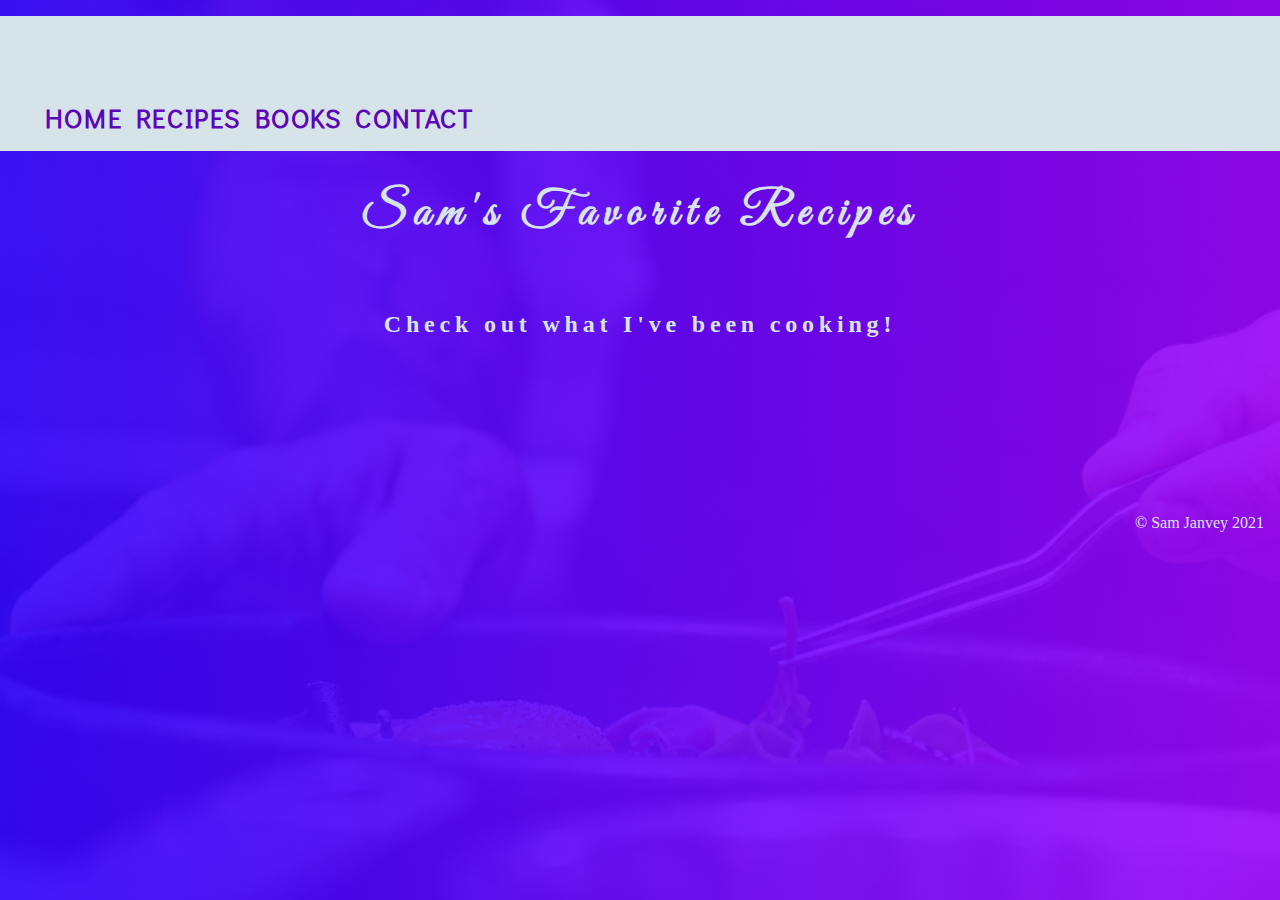
<file: assignment1/index.html>
<!DOCTYPE html>
<!--[if lt IE 7]>      <html class="no-js lt-ie9 lt-ie8 lt-ie7"> <![endif]-->
<!--[if IE 7]>         <html class="no-js lt-ie9 lt-ie8"> <![endif]-->
<!--[if IE 8]>         <html class="no-js lt-ie9"> <![endif]-->
<!--[if gt IE 8]>      <html class="no-js"> <!--<![endif]-->
<html>

<head>
    <meta charset="utf-8">
    <meta http-equiv="X-UA-Compatible" content="IE=edge">
    <title>DGMD E27 | Assignment 1</title>
    <meta name="description" content="">
    <meta name="viewport" content="width=device-width, initial-scale=1">
    <link rel="stylesheet" href="resources/sass/filemanagement/style.css">
    <link rel="preconnect" href="https://fonts.gstatic.com">
    <link href="https://fonts.googleapis.com/css2?family=Didact+Gothic&family=Great+Vibes&display=swap"
        rel="stylesheet">
    <link rel="preconnect" href="https://fonts.gstatic.com">
    <link
        href="https://fonts.googleapis.com/css2?family=Monoton&family=Parisienne&family=Playfair+Display+SC&family=Poiret+One&family=Special+Elite&display=swap"
        rel="stylesheet">
    <link rel="stylesheet" href="https://use.fontawesome.com/releases/v5.15.2/css/all.css"
        integrity="sha384-vSIIfh2YWi9wW0r9iZe7RJPrKwp6bG+s9QZMoITbCckVJqGCCRhc+ccxNcdpHuYu" crossorigin="anonymous">
</head>

<body>
    <!--[if lt IE 7]>
            <p class="browsehappy">You are using an <strong>outdated</strong> browser. Please <a href="#">upgrade your browser</a> to improve your experience.</p>
        <![endif]-->
    <div class="container">
        <div class="jumbotron">
            <nav>
                <div id="logo">
                    <p id="food">food</p>
                    <p id="haven">haven</p>
                </div>
                <ul>
                    <li><a href="index.html">Home</a></li>
                    <li><a href="recipes.html">Recipes</a></li>
                    <li><a href="books.html">Books</a></li>
                    <li><a href="contact.html">Contact</a></li>
                </ul>
            </nav>
            <h1>Sam's Favorite Recipes</h1>

            <div class="flex-container" id="check-out">
                <h2>Check out what I've been cooking!</h2>
                <a href="recipes.html"><i class="fas fa-utensils"></i></a>
            </div>

            <footer>
                <div class="icons">
                    <a href="https://www.linkedin.com/in/sam-janvey-982b3336/" target="_blank"><i
                            class="fab fa-linkedin"></i></a>
                    <a href="https://twitter.com/samjanvey" target="_blank"><i class="fab fa-twitter-square"></i></a>
                    <a href="https://github.com/sneadthaman" target="_blank"><i class="fab fa-github"></i></a>
                </div>
                <p>&#169; Sam Janvey 2021</p>
            </footer>
        </div>

    </div>

</body>

</html>
</file>
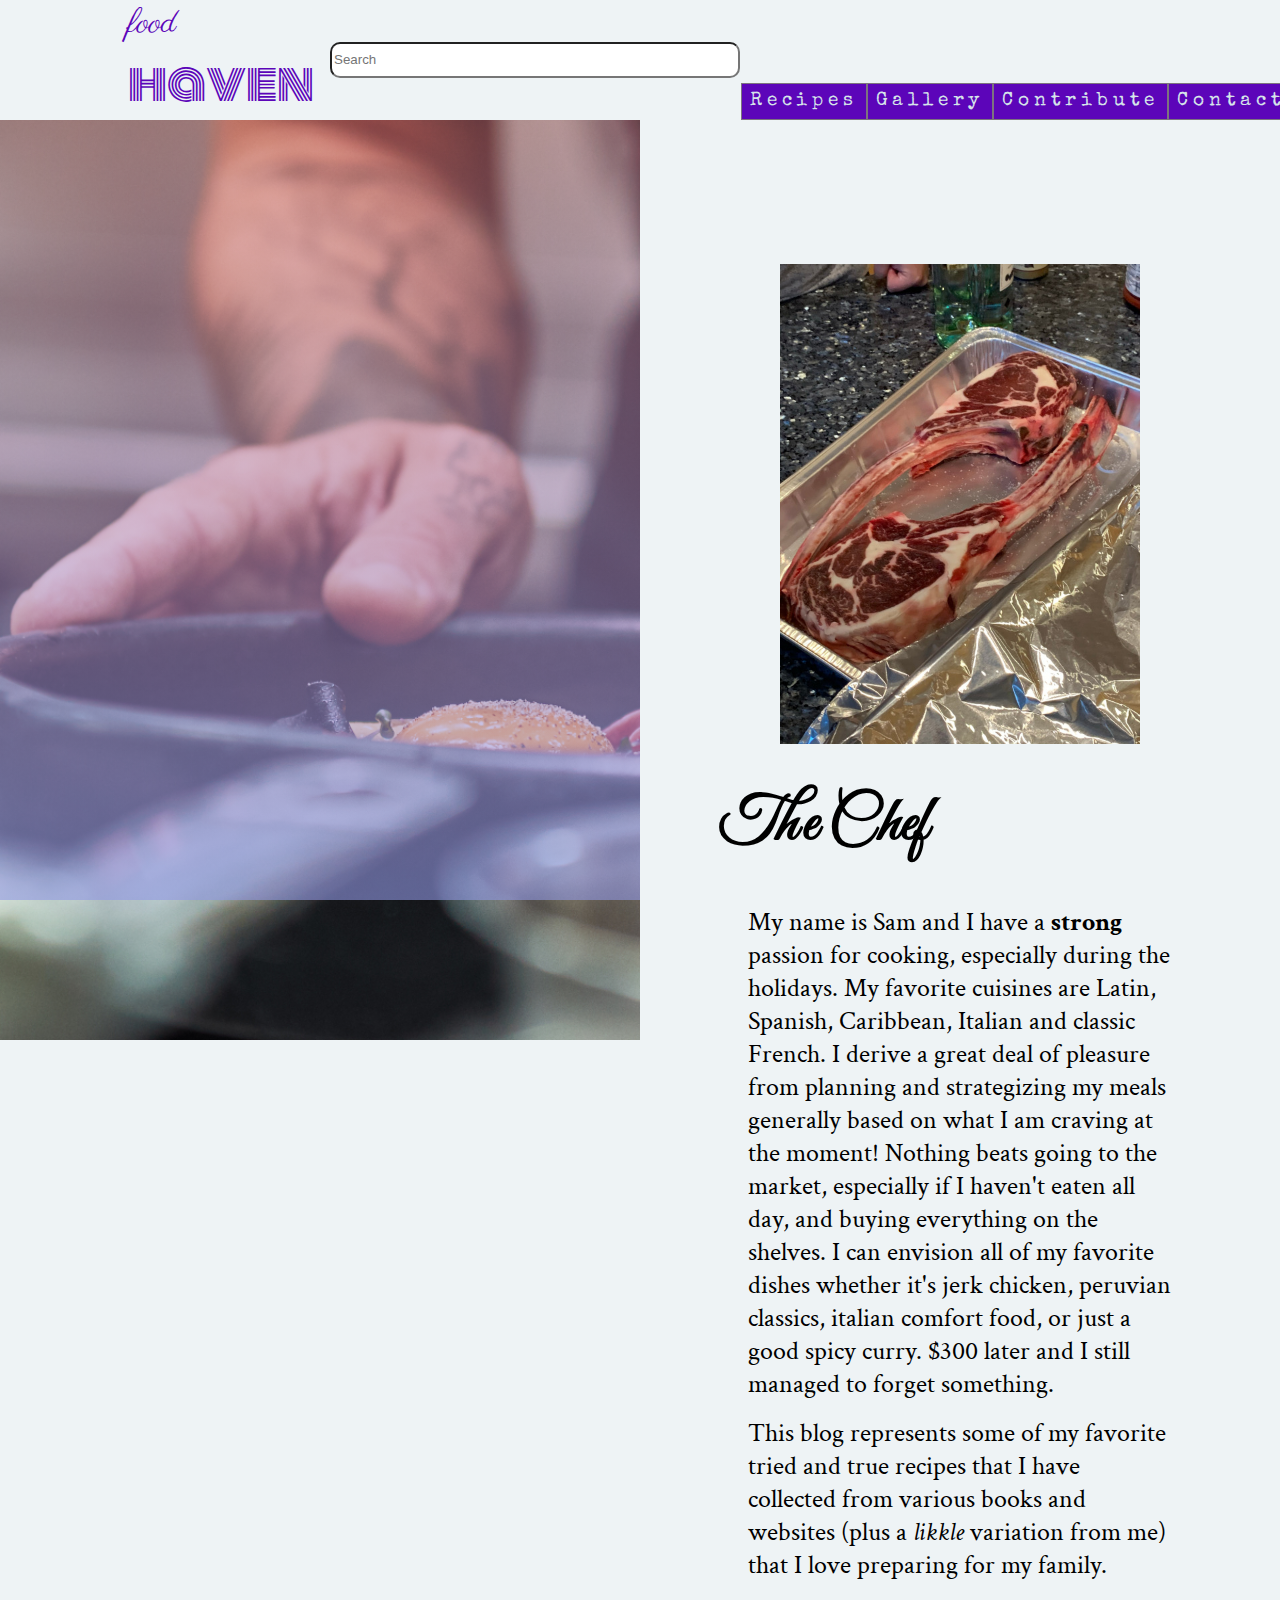
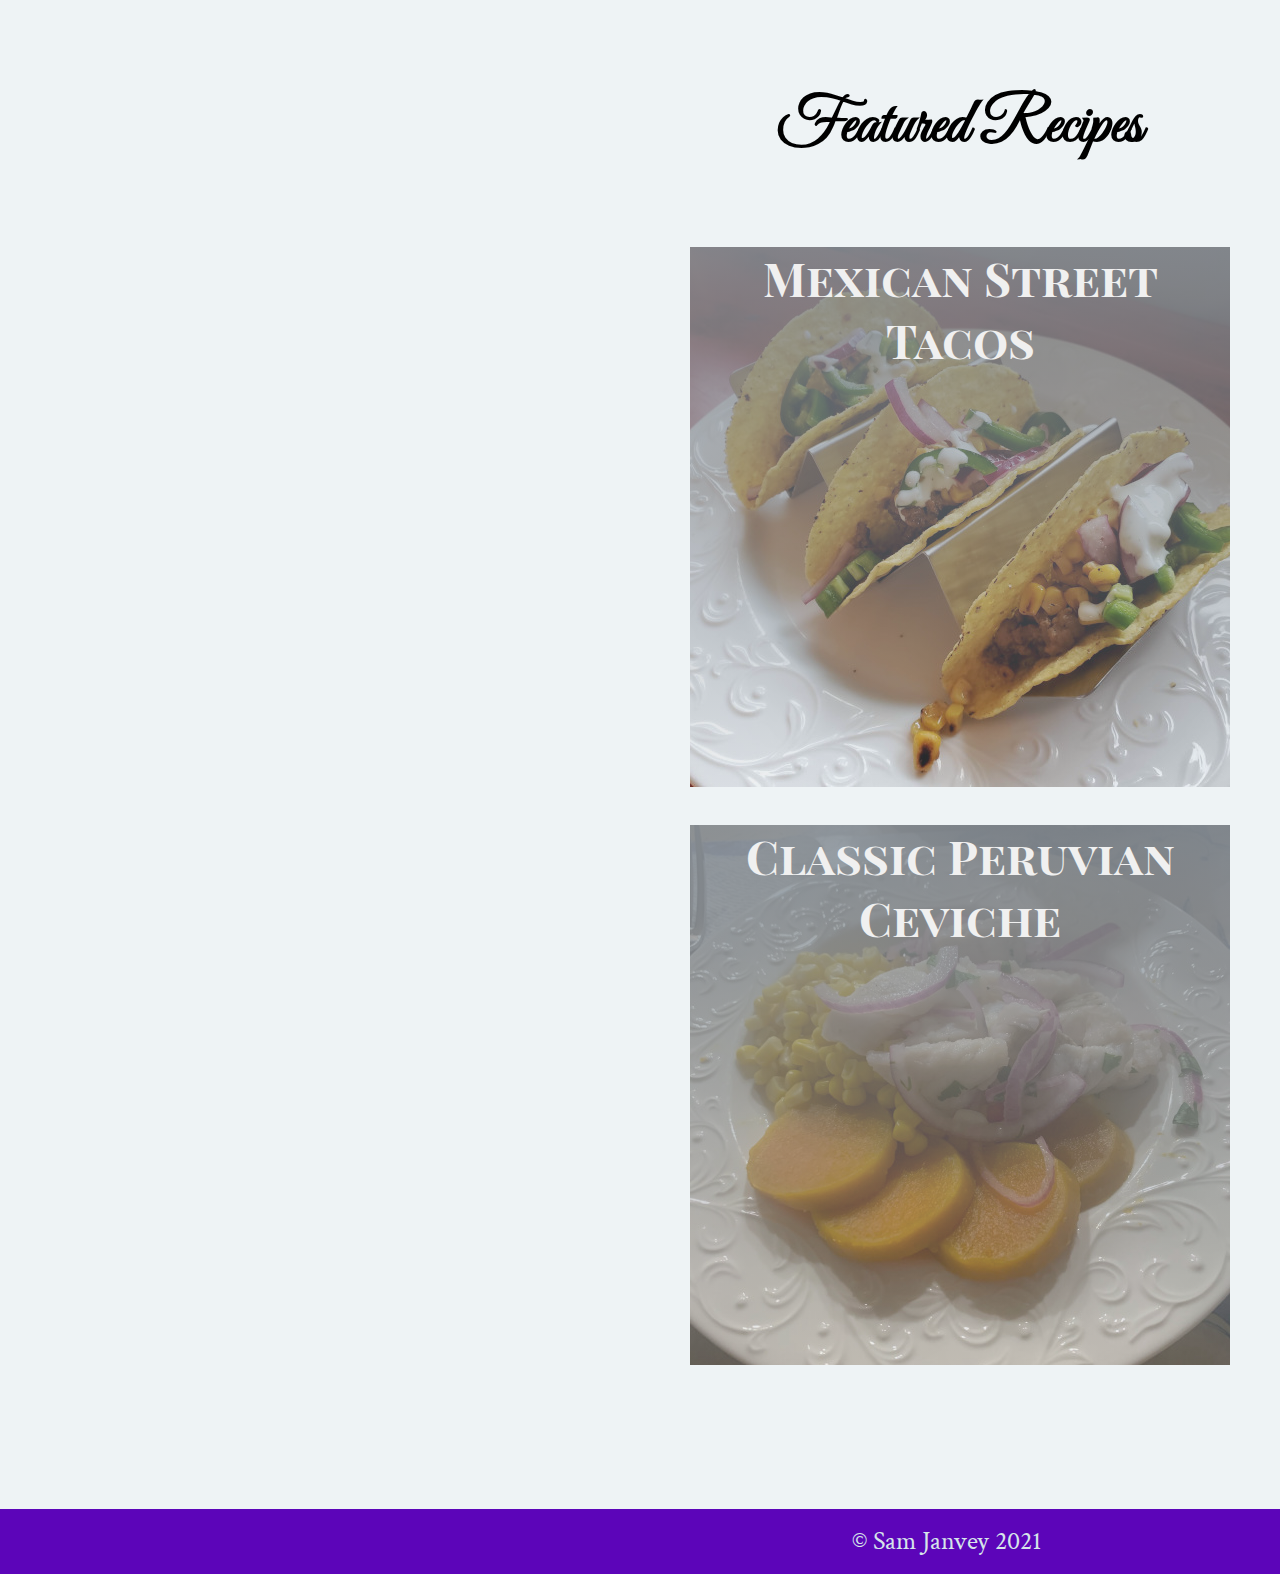
<file: assignment2/index.html>
<!DOCTYPE html>
<!--[if lt IE 7]>      <html class="no-js lt-ie9 lt-ie8 lt-ie7"> <![endif]-->
<!--[if IE 7]>         <html class="no-js lt-ie9 lt-ie8"> <![endif]-->
<!--[if IE 8]>         <html class="no-js lt-ie9"> <![endif]-->
<!--[if gt IE 8]>      <html class="no-js"> <!--<![endif]-->
<html>

<head>
    <meta charset="utf-8">
    <meta http-equiv="X-UA-Compatible" content="IE=edge">
    <title>Food Haven Recipes and Blog</title>
    <meta name="description" content="">
    <meta name="viewport" content="width=device-width, initial-scale=1">
    <link rel="stylesheet" href="resources/sass/filemanagement/style.css">
    <link rel="preconnect" href="https://fonts.gstatic.com">
    <link href="https://fonts.googleapis.com/css2?family=Didact+Gothic&family=Great+Vibes&display=swap"
        rel="stylesheet">
    <link rel="preconnect" href="https://fonts.gstatic.com">
    <link
        href="https://fonts.googleapis.com/css2?family=Monoton&family=Parisienne&family=Playfair+Display+SC&family=Poiret+One&family=Special+Elite&display=swap"
        rel="stylesheet">
    <link rel="preconnect" href="https://fonts.gstatic.com">
    <link href="https://fonts.googleapis.com/css2?family=Crimson+Text:ital@0;1&display=swap" rel="stylesheet">
    <link rel="stylesheet" href="https://use.fontawesome.com/releases/v5.15.2/css/all.css"
        integrity="sha384-vSIIfh2YWi9wW0r9iZe7RJPrKwp6bG+s9QZMoITbCckVJqGCCRhc+ccxNcdpHuYu" crossorigin="anonymous">
</head>

<body>
    <!--[if lt IE 7]>
            <p class="browsehappy">You are using an <strong>outdated</strong> browser. Please <a href="#">upgrade your browser</a> to improve your experience.</p>
        <![endif]-->
    <div class="container">
        <header>
            <!-- Food Haven logo and navigation -->
            <nav>
                <div id="logo">
                    <p id="food">food</p>
                    <p id="haven">haven</p>
                </div>

                <div id="searchbar">
                    <input type="search" placeholder="Search" />
                </div>

                <ul>
                    <li><a href="#">Recipes</a></li>
                    <li><a href="#">Gallery</a></li>
                    <li><a href="#">Contribute</a></li>
                    <li><a href="#">Contact</a></li>
                </ul>
            </nav>
        </header>

        <section class="jumbotron">
            <!-- Large image with color gradient -->
        </section>

        <main>
            <!-- Main content of site -->
            <section id="about-chef">
                <!-- About the chef -->
                <img src="resources/images/food/540x720/tomahawk1_540x720.JPEG" alt="The Chef" />
                <h1>The Chef</h1>
                <p>My name is Sam and I have a <strong>strong</strong> passion for cooking, especially during the
                    holidays. My favorite cuisines are Latin, Spanish, Caribbean, Italian and classic French. I derive a
                    great deal of pleasure from planning and strategizing my meals generally based on what I am craving
                    at
                    the moment! Nothing beats going to the market, especially if I haven't eaten all day, and buying
                    everything on the shelves. I can envision all of my favorite dishes whether it's jerk chicken,
                    peruvian
                    classics, italian comfort food, or just a good spicy curry. $300 later and I still managed to forget
                    something.</p>

                <p>This blog represents some of my favorite tried and true recipes that I have collected from various
                    books
                    and websites (plus a <em>likkle</em> variation from me) that I love preparing for my family. </p>
            </section>

            <section id="featured-recipe">
                <!-- Featured Recipes -->
                <div>
                    <h1>Featured Recipes</h1>
                </div>

                <a href="./recipes/tacos.html">
                    <article class="featured-img" id="featured-img1">
                        <!-- Recipe 1 -->
                        <h2>Mexican Street Tacos</h2>
                    </article>
                </a>
                <a href="./recipes/ceviche.html">
                    <article class="featured-img" id="featured-img2">
                        <!-- Recipe 2 -->
                        <h2>Classic Peruvian Ceviche</h2>
                    </article>
                </a>
            </section>

        </main>

        <footer>
            <!-- Social Media Icons -->
            <div class="icons">
                <a href="https://www.linkedin.com/in/sam-janvey-982b3336/" target="_blank"><i
                        class="fab fa-linkedin"></i></a>
                <a href="https://twitter.com/samjanvey" target="_blank"><i class="fab fa-twitter-square"></i></a>
                <a href="https://github.com/sneadthaman" target="_blank"><i class="fab fa-github"></i></a>
            </div>
            <p>&#169; Sam Janvey 2021</p>
        </footer>
    </div>
</body>

</html>
</file>
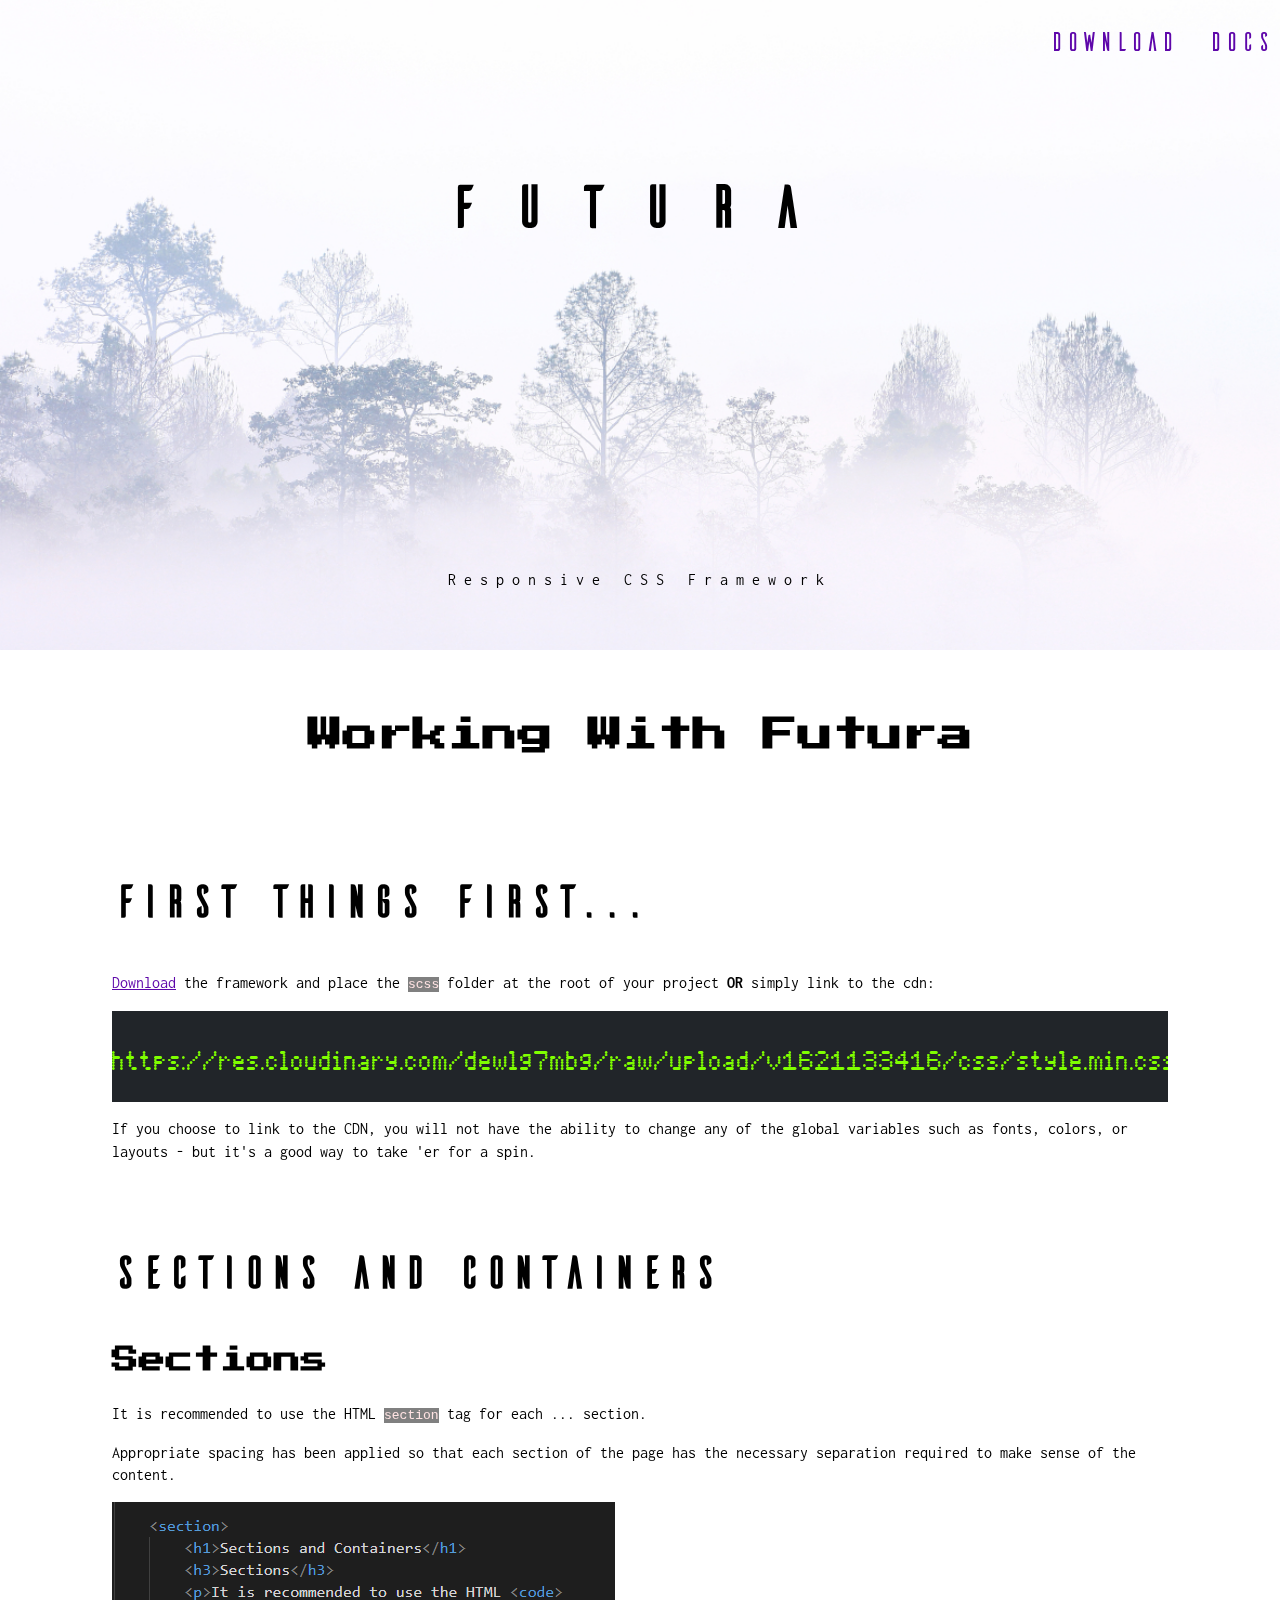
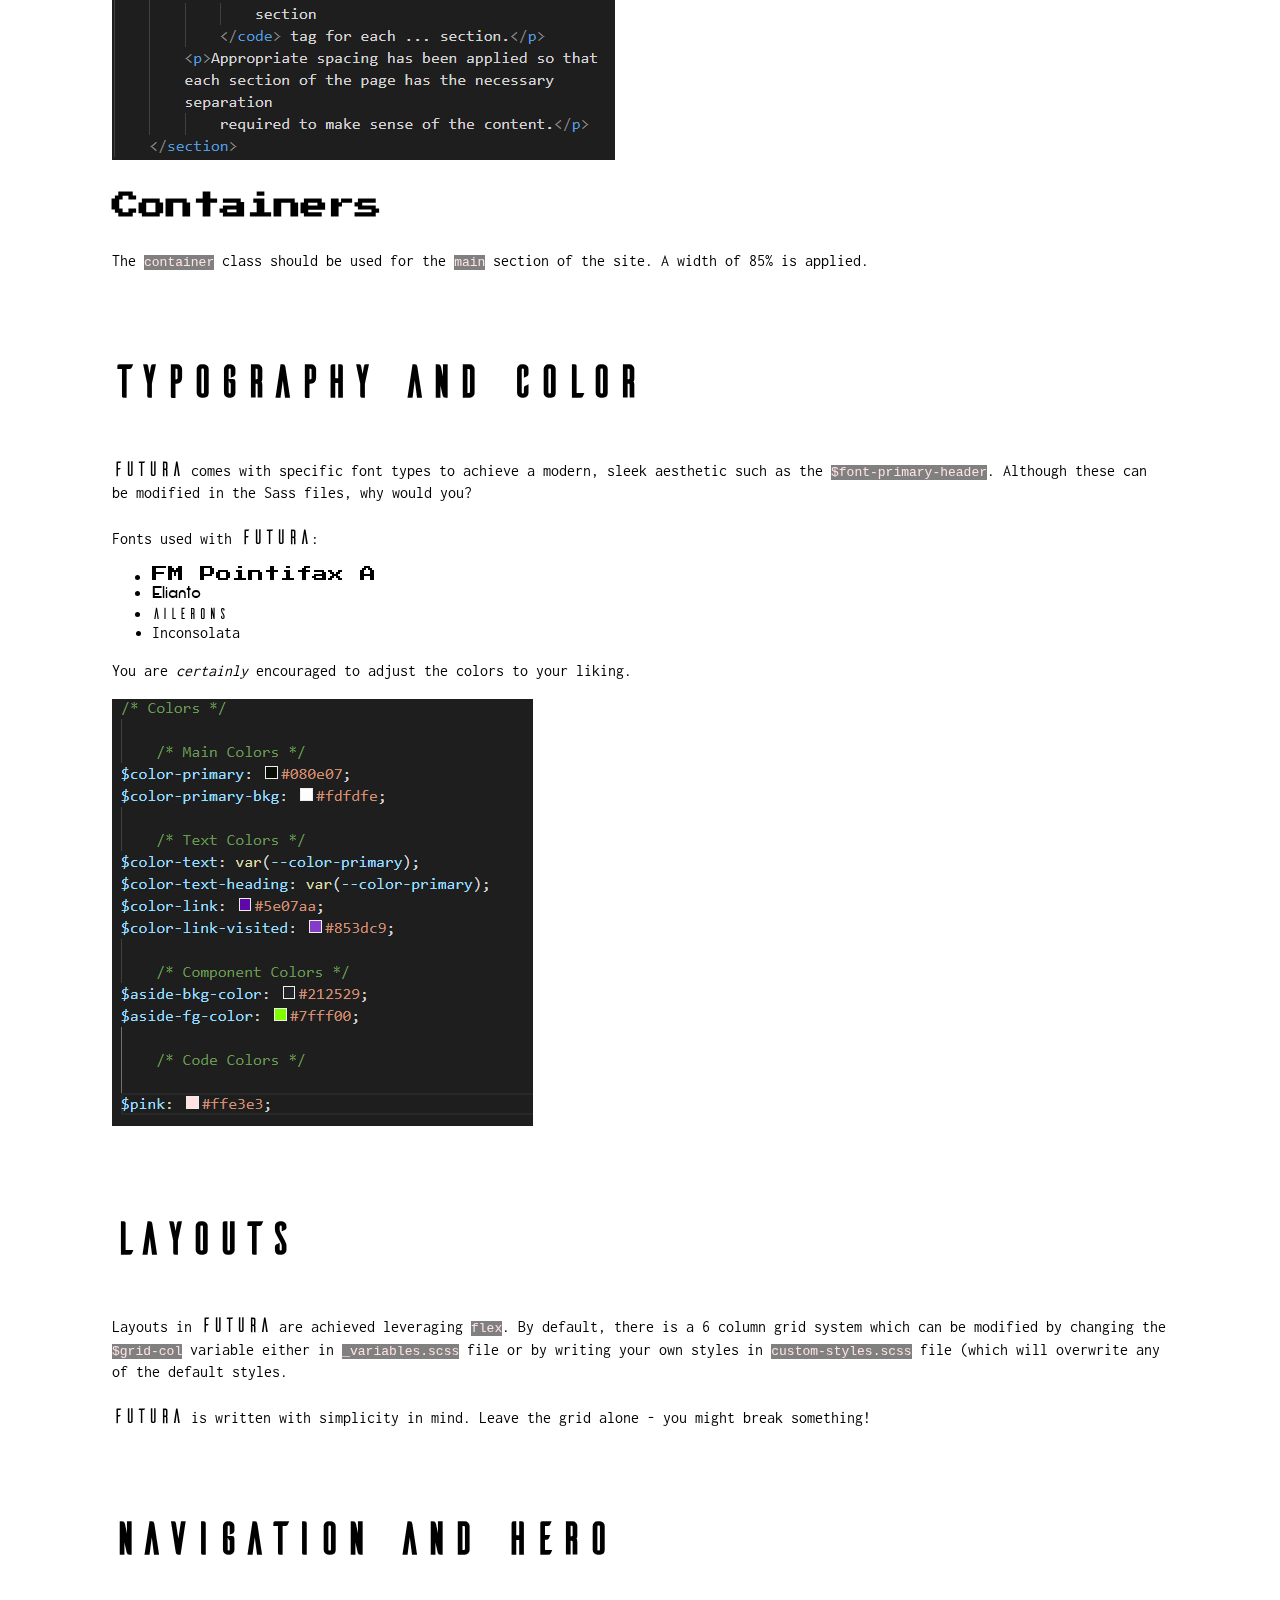
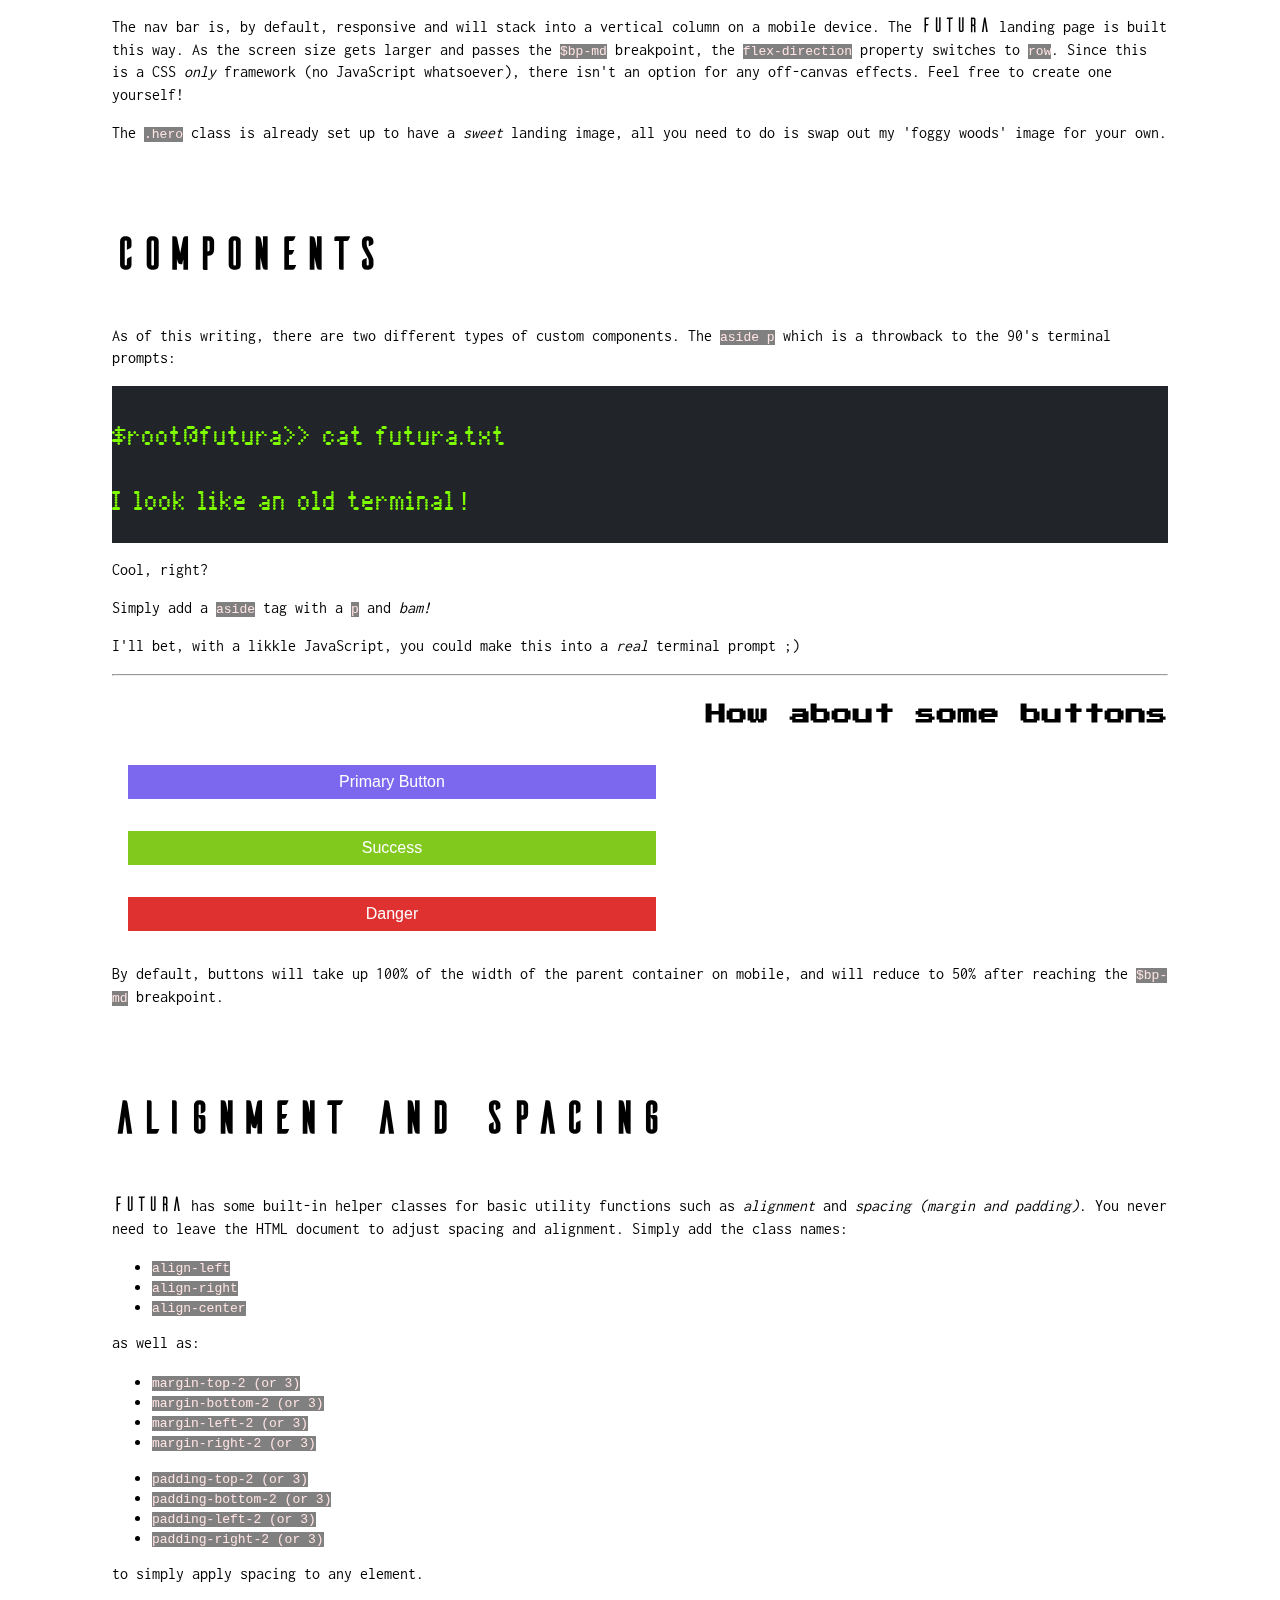
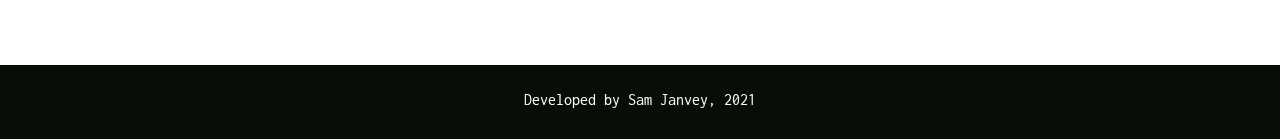
<file: assignment5/index.html>
<!DOCTYPE html>
<!--[if lt IE 7]>      <html class="no-js lt-ie9 lt-ie8 lt-ie7"> <![endif]-->
<!--[if IE 7]>         <html class="no-js lt-ie9 lt-ie8"> <![endif]-->
<!--[if IE 8]>         <html class="no-js lt-ie9"> <![endif]-->
<!--[if gt IE 8]>      <html class="no-js"> <!--<![endif]-->
<html>

<head>
    <meta charset="utf-8">
    <meta http-equiv="X-UA-Compatible" content="IE=edge">
    <title></title>
    <meta name="description" content="">
    <meta name="viewport" content="width=device-width, initial-scale=1">
    <link rel="stylesheet" href="./scss/style.css">
</head>

<body>
    <!--[if lt IE 7]>
            <p class="browsehappy">You are using an <strong>outdated</strong> browser. Please <a href="#">upgrade your browser</a> to improve your experience.</p>
        <![endif]-->

    <div class="hero">
        <header class="flex justify-content-end width-100">
            <nav>
                <ul>
                    <li><a href="futura.zip">Download</a></li>
                    <li><a href="#docs">Docs</a></li>
                </ul>
            </nav>
        </header>
        <div class="flex flex-column margin-top-3 width-100">
            <h1 class="text-xxxl align-center letter-spacing-2">Futura</h1>
        </div>
        <div class="flex justify-content-center height-50 align-content-end">
            <p class="letter-spacing-2 margin-bottom-2">Responsive CSS Framework</p>
        </div>
    </div>

    <main class="container">
        <h2 class="align-center margin-3 padding-2">Working With Futura</h2>

        <section id="docs">
            <h1 class="margin-3">First things first...</h1>
            <p><a href="futura.zip">Download</a> the framework and place the <code>scss</code> folder at the root of
                your project
                <b>OR</b> simply link to the cdn:</p>
            <aside>
                <p>https://res.cloudinary.com/dewlg7mbg/raw/upload/v1621133416/css/style.min.css_vli8m0.css</p>
            </aside>
            <p>If you choose to link to the CDN, you will not have the ability to change any of the global variables
                such as
                fonts, colors, or layouts - but it's a good way to take 'er for a spin.</p>
        </section>

        <section>
            <h1>Sections and Containers</h1>
            <h3>Sections</h3>
            <p>It is recommended to use the HTML <code>
                    section</code> tag for each ... section.</p>
            <p>Appropriate spacing has been applied so that each section of the page has the necessary separation
                required to make sense of the content.</p>
            <img src="images/sections.PNG" alt="Sections" />
            <h3>Containers</h3>
            <p>The <code>container</code> class should be used for the <code>main</code> section of the site. A width of
                85% is applied.</p>
        </section>

        <section>
            <h1>Typography and Color</h1>
            <p><span class="text-md futura">Futura</span> comes with specific font types to achieve a modern, sleek
                aesthetic such as the <code>$font-primary-header</code>. Although these can be modified in the Sass
                files, why would you?</p>
            <p>Fonts used with <span class="text-md futura">Futura</span>:</p>
            <ul>
                <li class="fmpointifax">FM Pointifax A</li>
                <li class="elianto">Elianto</li>
                <li class="futura">Ailerons</li>
                <li class="inconsolata">Inconsolata</li>
            </ul>
            <p>You are <em>certainly</em> encouraged to adjust the colors to your liking. </p>
            <img src="images/colors.PNG" alt="Colors" />
        </section>

        <section>
            <h1>Layouts</h1>
            <p>Layouts in <span class="futura text-md">Futura</span> are achieved leveraging <code>flex</code>. By
                default, there is a 6 column grid system which can be modified by changing the <code>$grid-col</code>
                variable either in <code>_variables.scss</code> file or by writing your own styles in
                <code>custom-styles.scss</code> file (which will overwrite any of the default styles.</p>
            <p><span class="futura text-md">Futura</span> is written with simplicity in mind. Leave the grid alone - you
                might break something!</p>
        </section>

        <section>
            <h1>Navigation and Hero</h1>
            <p>The nav bar is, by default, responsive and will stack into a vertical column on a mobile device. The
                <span class="futura text-md">Futura</span> landing page is built this way. As the screen size gets
                larger and passes the <code>$bp-md</code> breakpoint, the <code>flex-direction</code> property switches
                to <code>row</code>. Since this is a CSS <em>only</em> framework (no JavaScript whatsoever), there isn't
                an option for any off-canvas effects. Feel free to create one yourself!</p>
            <p>The <code>.hero</code> class is already set up to have a <em>sweet</em> landing image, all you need to do
                is swap out my 'foggy woods' image for your own.</p>
        </section>

        <section>
            <h1>Components</h1>
            <p>As of this writing, there are two different types of custom components. The <code>aside p</code> which is
                a throwback to the 90's terminal prompts:</p>
            <aside>
                <p>$root@futura>> cat futura.txt</p>
                <p>I look like an old terminal!</p>
            </aside>
            <p>Cool, right?</p>
            <p>Simply add a <code>aside</code> tag with a <code>p</code> and <em>bam!</em></p>
            <p>I'll bet, with a likkle JavaScript, you could make this into a <em>real</em> terminal prompt ;)</p>
            <hr>
            <h4 class="align-right">How about some buttons</h4>
            <div class="flex flex-column">
                <button class="button-primary">Primary Button</button>
                <button class="button-success">Success</button>
                <button class="button-danger">Danger</button>

            </div>
            <p>By default, buttons will take up 100% of the width of the parent container on mobile, and will reduce
                to 50% after reaching the <code>$bp-md</code> breakpoint.</p>
        </section>

        <section>
            <h1>Alignment and Spacing</h1>
            <p><span class="futura text-md">Futura</span> has some built-in helper classes for basic utility functions
                such
                as <em>alignment</em> and <em>spacing (margin and padding)</em>. You never need to leave the HTML
                document
                to adjust spacing and alignment. Simply add the class names:</p>
            <ul>
                <li><code>align-left</code></li>
                <li><code>align-right</code></li>
                <li><code>align-center</code></li>
            </ul>
            <p>as well as:</p>
            <ul>
                <li><code>margin-top-2 (or 3)</code></li>
                <li><code>margin-bottom-2 (or 3)</code></li>
                <li><code>margin-left-2 (or 3)</code></li>
                <li><code>margin-right-2 (or 3)</code></li>
            </ul>
            <ul>
                <li><code>padding-top-2 (or 3)</code></li>
                <li><code>padding-bottom-2 (or 3)</code></li>
                <li><code>padding-left-2 (or 3)</code></li>
                <li><code>padding-right-2 (or 3)</code></li>
            </ul>
            <p>to simply apply spacing to any element.</p>
        </section>
    </main>

    <footer>
        <p class="align-center padding-top-3">Developed by Sam Janvey, 2021</p>
    </footer>

</body>

</html>
</file>
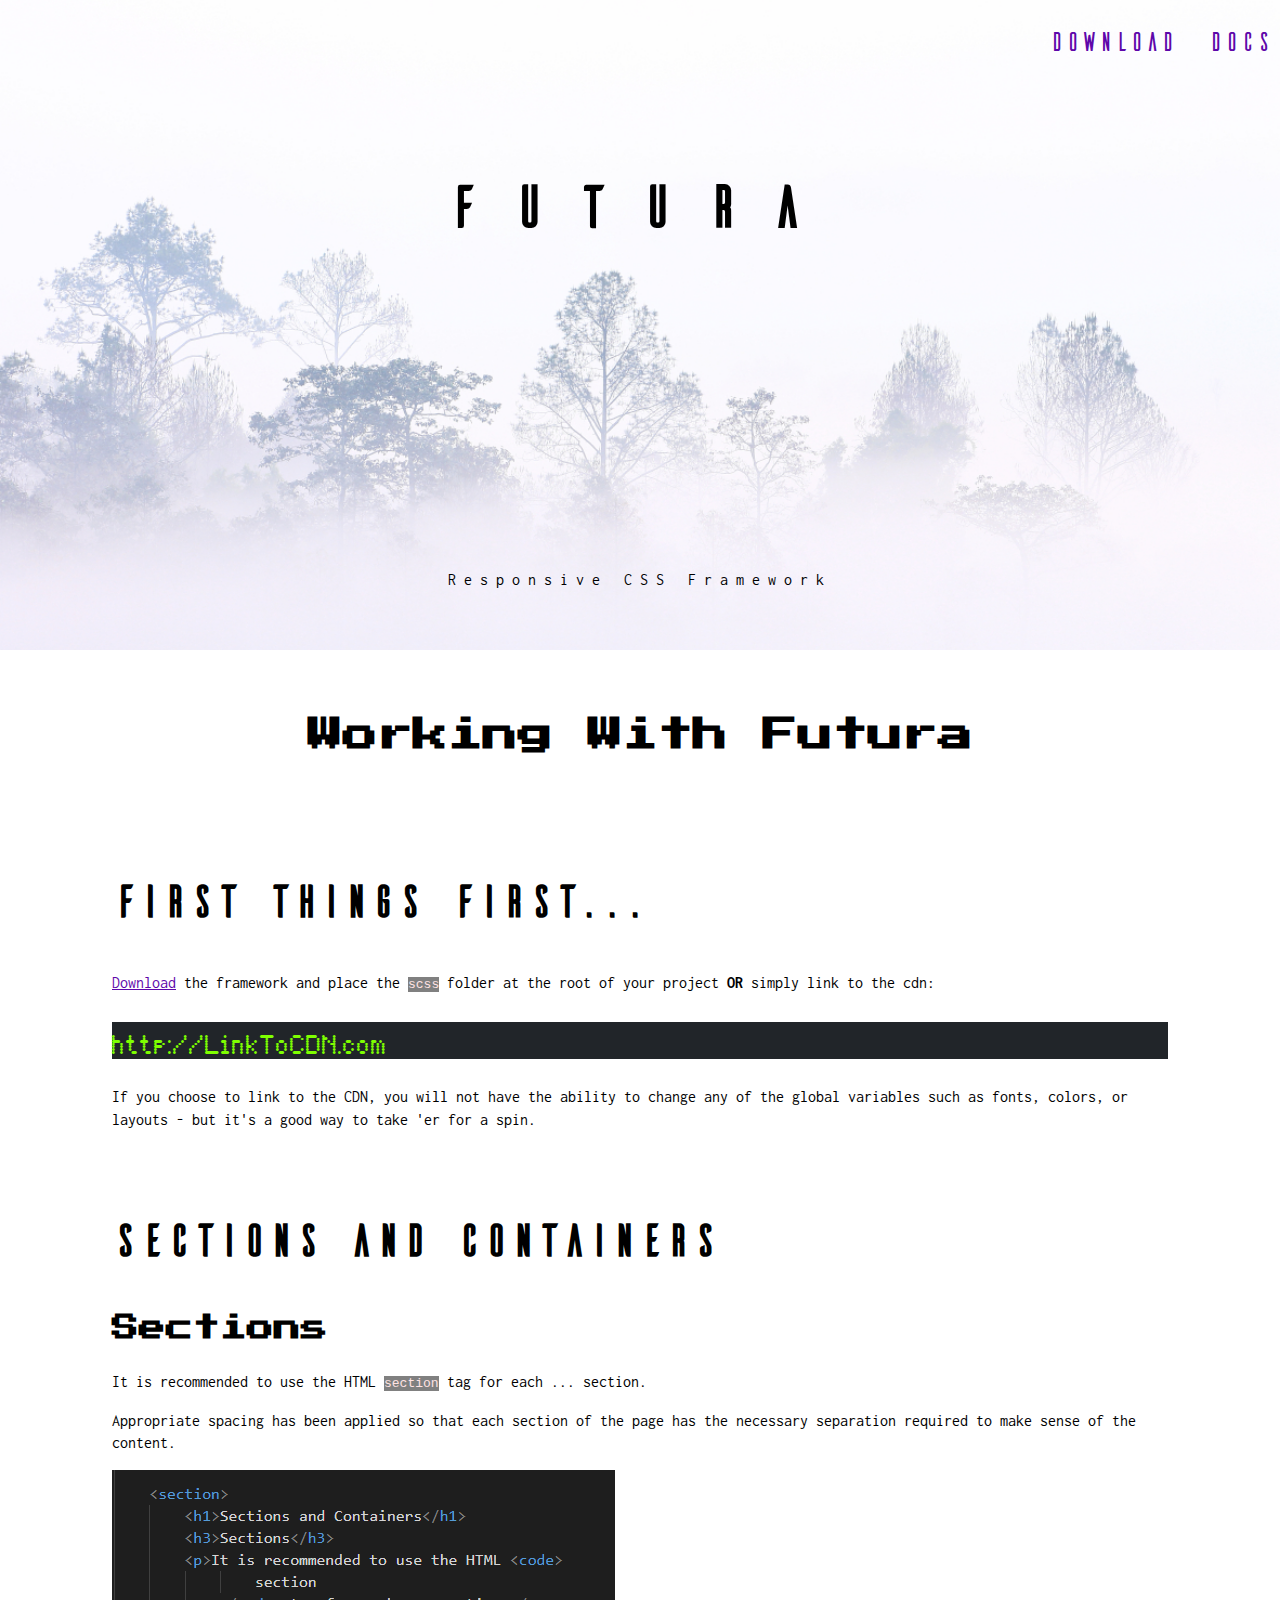
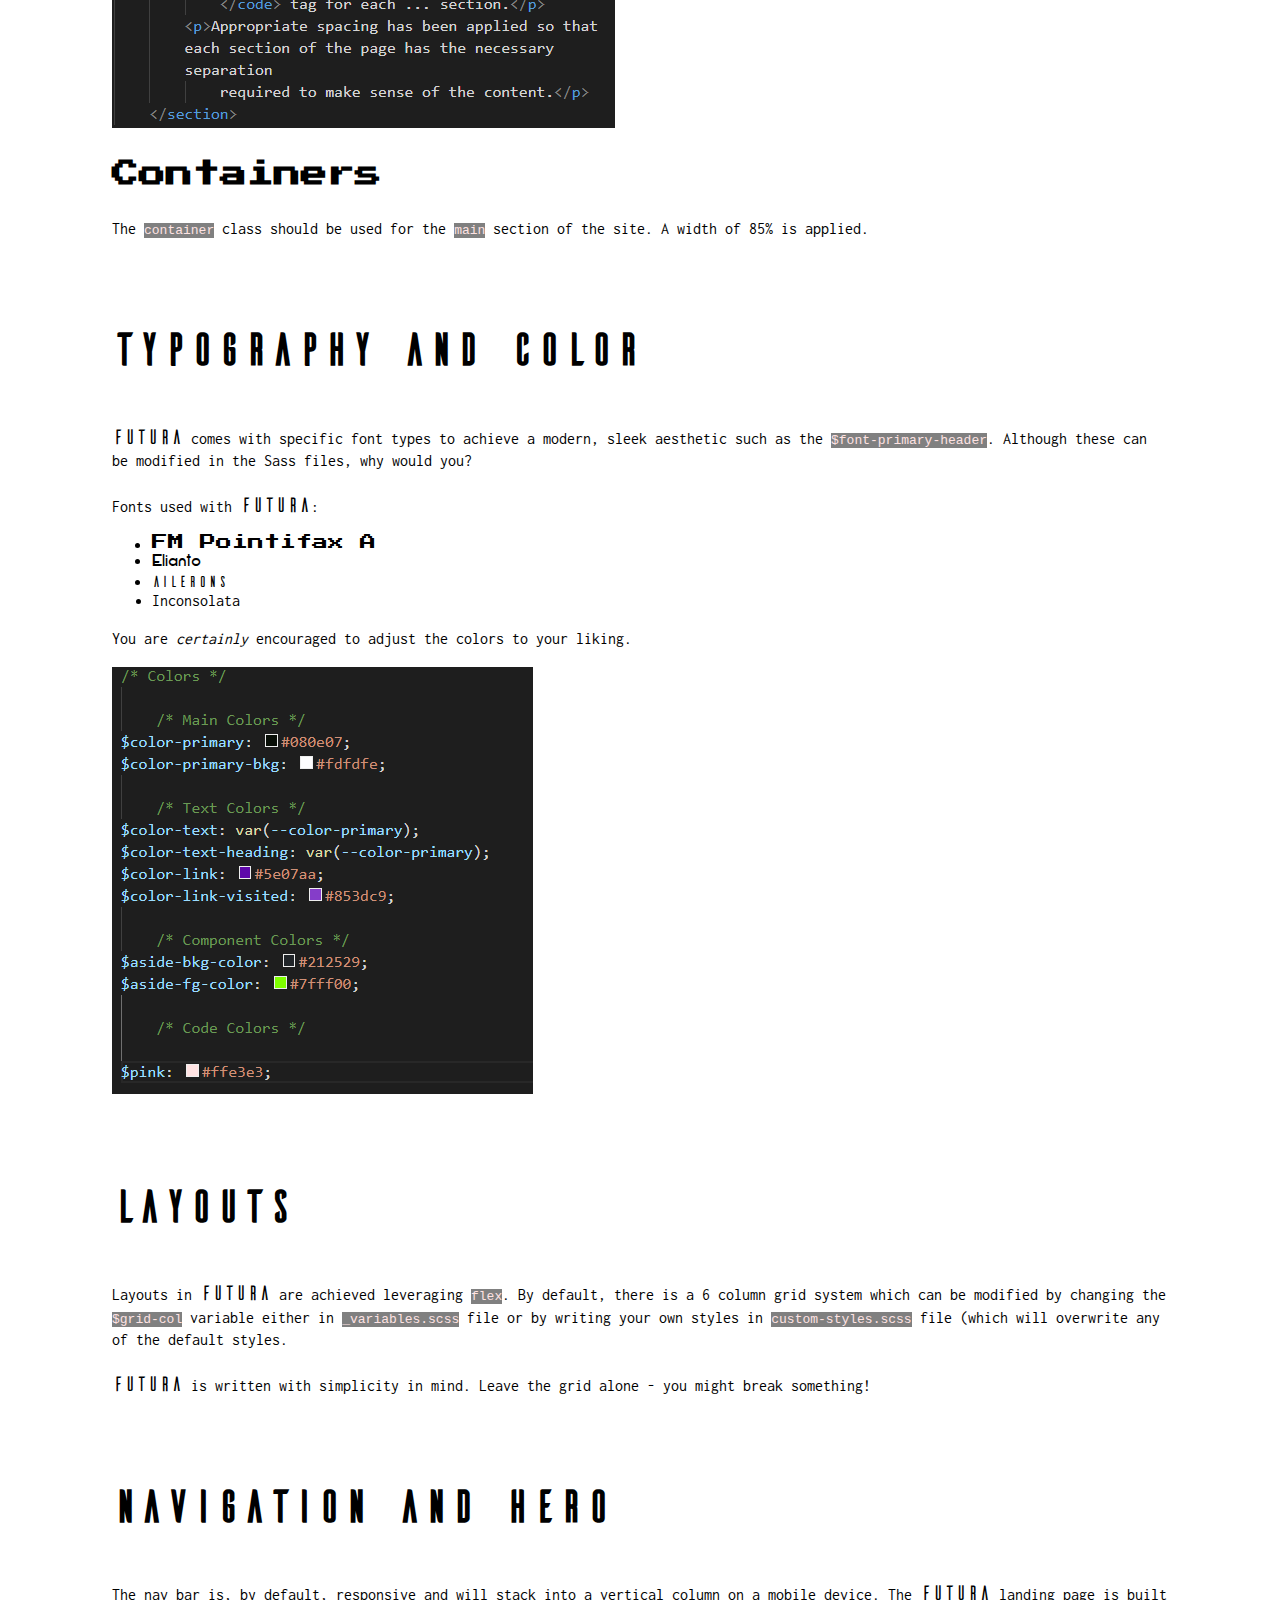
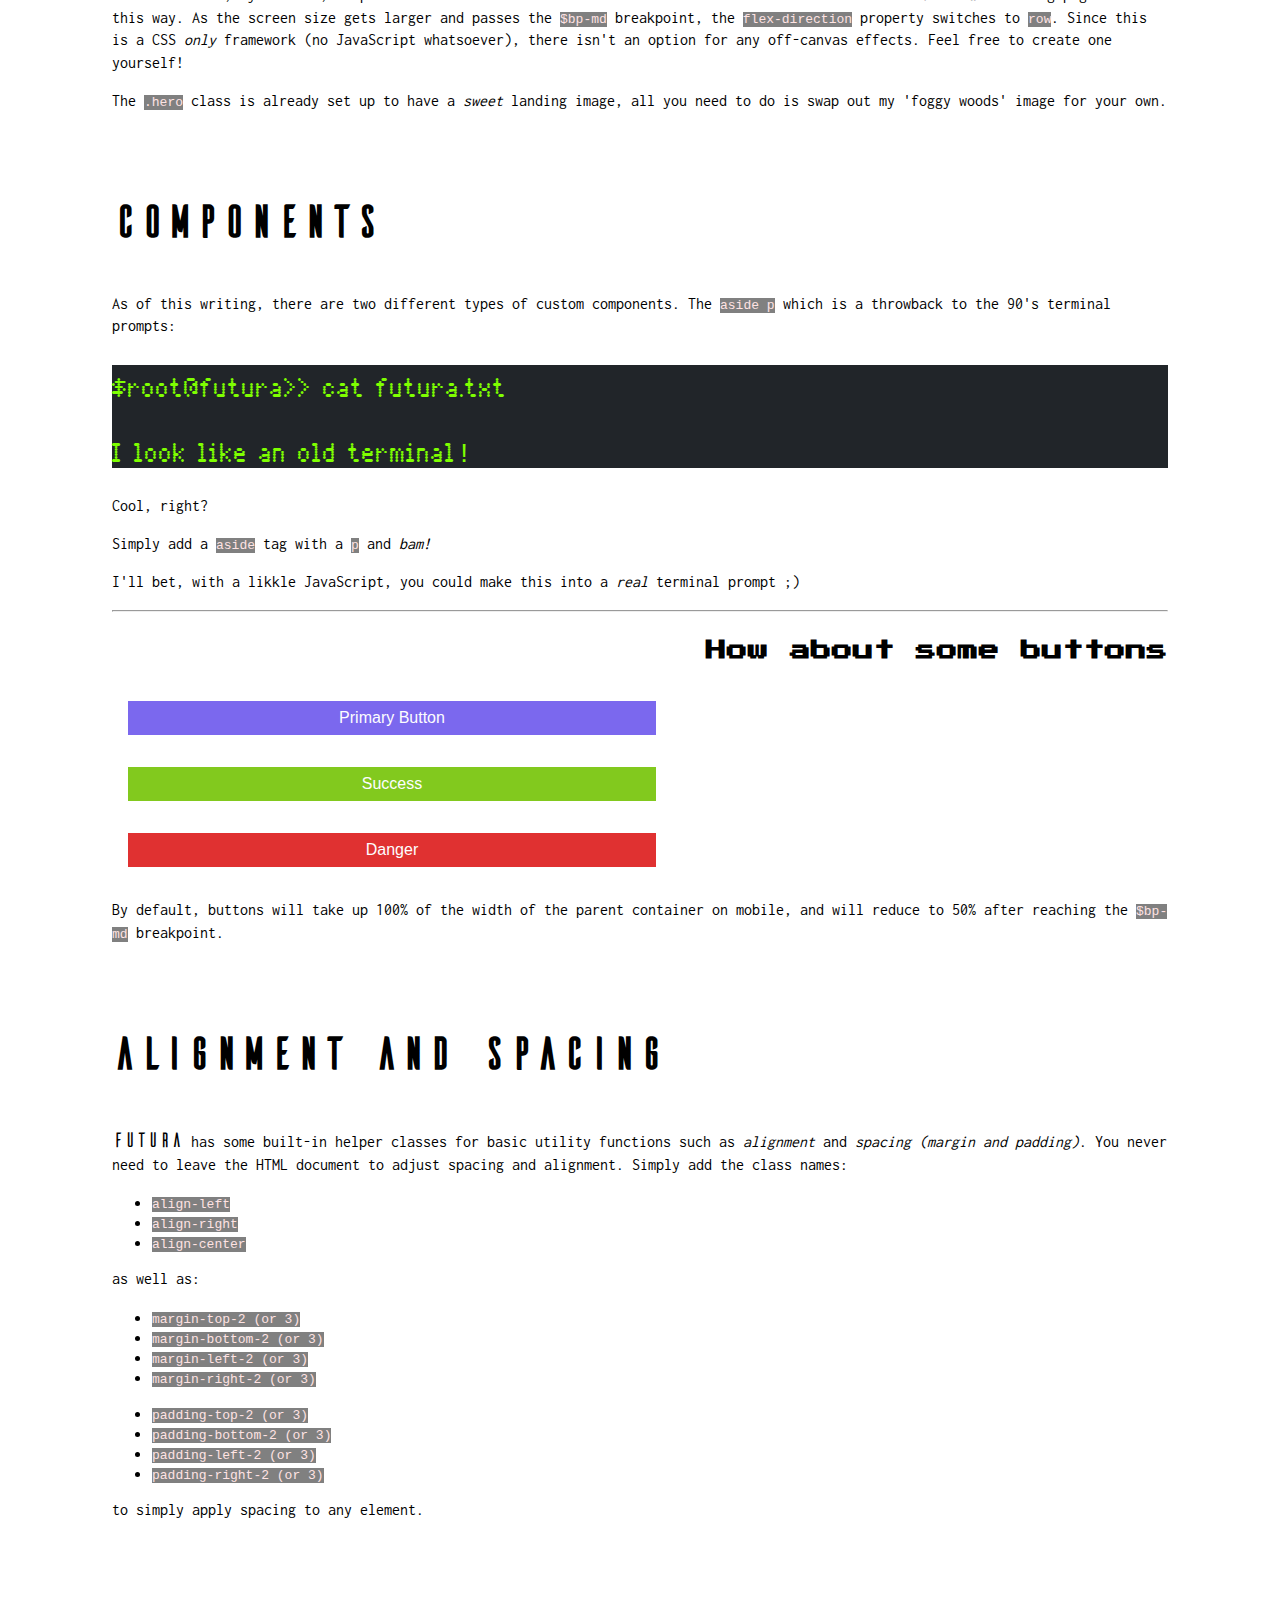
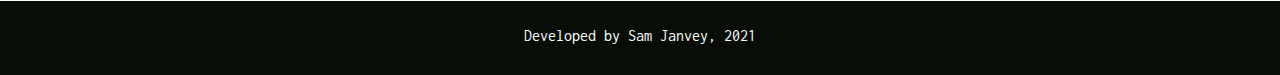
<file: assignment5/futura/index.html>
<!DOCTYPE html>
<!--[if lt IE 7]>      <html class="no-js lt-ie9 lt-ie8 lt-ie7"> <![endif]-->
<!--[if IE 7]>         <html class="no-js lt-ie9 lt-ie8"> <![endif]-->
<!--[if IE 8]>         <html class="no-js lt-ie9"> <![endif]-->
<!--[if gt IE 8]>      <html class="no-js"> <!--<![endif]-->
<html>

<head>
    <meta charset="utf-8">
    <meta http-equiv="X-UA-Compatible" content="IE=edge">
    <title></title>
    <meta name="description" content="">
    <meta name="viewport" content="width=device-width, initial-scale=1">
    <link rel="stylesheet" href="./scss/style.css">
</head>

<body>
    <!--[if lt IE 7]>
            <p class="browsehappy">You are using an <strong>outdated</strong> browser. Please <a href="#">upgrade your browser</a> to improve your experience.</p>
        <![endif]-->

    <div class="hero">
        <header class="flex justify-content-end width-100">
            <nav>
                <ul>
                    <li><a href="#">Download</a></li>
                    <li><a href="#docs">Docs</a></li>
                </ul>
            </nav>
        </header>
        <div class="flex flex-column margin-top-3 width-100">
            <h1 class="text-xxxl align-center letter-spacing-2">Futura</h1>
        </div>
        <div class="flex justify-content-center height-50 align-content-end">
            <p class="letter-spacing-2 margin-bottom-2">Responsive CSS Framework</p>
        </div>
    </div>

    <main class="container">
        <h2 class="align-center margin-3 padding-2">Working With Futura</h2>

        <section id="docs">
            <h1 class="margin-3">First things first...</h1>
            <p><a href="#">Download</a> the framework and place the <code>scss</code> folder at the root of your project
                <b>OR</b> simply link to the cdn:</p>
            <aside>
                <p>http://LinkToCDN.com</p>
            </aside>
            <p>If you choose to link to the CDN, you will not have the ability to change any of the global variables
                such as
                fonts, colors, or layouts - but it's a good way to take 'er for a spin.</p>
        </section>

        <section>
            <h1>Sections and Containers</h1>
            <h3>Sections</h3>
            <p>It is recommended to use the HTML <code>
                    section</code> tag for each ... section.</p>
            <p>Appropriate spacing has been applied so that each section of the page has the necessary separation
                required to make sense of the content.</p>
            <img src="images/sections.PNG" alt="Sections" />
            <h3>Containers</h3>
            <p>The <code>container</code> class should be used for the <code>main</code> section of the site. A width of
                85% is applied.</p>
        </section>

        <section>
            <h1>Typography and Color</h1>
            <p><span class="text-md futura">Futura</span> comes with specific font types to achieve a modern, sleek
                aesthetic such as the <code>$font-primary-header</code>. Although these can be modified in the Sass
                files, why would you?</p>
            <p>Fonts used with <span class="text-md futura">Futura</span>:</p>
            <ul>
                <li class="fmpointifax">FM Pointifax A</li>
                <li class="elianto">Elianto</li>
                <li class="futura">Ailerons</li>
                <li class="inconsolata">Inconsolata</li>
            </ul>
            <p>You are <em>certainly</em> encouraged to adjust the colors to your liking. </p>
            <img src="images/colors.PNG" alt="Colors" />
        </section>

        <section>
            <h1>Layouts</h1>
            <p>Layouts in <span class="futura text-md">Futura</span> are achieved leveraging <code>flex</code>. By
                default, there is a 6 column grid system which can be modified by changing the <code>$grid-col</code>
                variable either in <code>_variables.scss</code> file or by writing your own styles in
                <code>custom-styles.scss</code> file (which will overwrite any of the default styles.</p>
            <p><span class="futura text-md">Futura</span> is written with simplicity in mind. Leave the grid alone - you
                might break something!</p>
        </section>

        <section>
            <h1>Navigation and Hero</h1>
            <p>The nav bar is, by default, responsive and will stack into a vertical column on a mobile device. The
                <span class="futura text-md">Futura</span> landing page is built this way. As the screen size gets
                larger and passes the <code>$bp-md</code> breakpoint, the <code>flex-direction</code> property switches
                to <code>row</code>. Since this is a CSS <em>only</em> framework (no JavaScript whatsoever), there isn't
                an option for any off-canvas effects. Feel free to create one yourself!</p>
            <p>The <code>.hero</code> class is already set up to have a <em>sweet</em> landing image, all you need to do
                is swap out my 'foggy woods' image for your own.</p>
        </section>

        <section>
            <h1>Components</h1>
            <p>As of this writing, there are two different types of custom components. The <code>aside p</code> which is
                a throwback to the 90's terminal prompts:</p>
            <aside>
                <p>$root@futura>> cat futura.txt</p>
                <p>I look like an old terminal!</p>
            </aside>
            <p>Cool, right?</p>
            <p>Simply add a <code>aside</code> tag with a <code>p</code> and <em>bam!</em></p>
            <p>I'll bet, with a likkle JavaScript, you could make this into a <em>real</em> terminal prompt ;)</p>
            <hr>
            <h4 class="align-right">How about some buttons</h4>
            <div class="flex flex-column">
                <button class="button-primary">Primary Button</button>
                <button class="button-success">Success</button>
                <button class="button-danger">Danger</button>

            </div>
            <p>By default, buttons will take up 100% of the width of the parent container on mobile, and will reduce
                to 50% after reaching the <code>$bp-md</code> breakpoint.</p>
        </section>

        <section>
            <h1>Alignment and Spacing</h1>
            <p><span class="futura text-md">Futura</span> has some built-in helper classes for basic utility functions
                such
                as <em>alignment</em> and <em>spacing (margin and padding)</em>. You never need to leave the HTML
                document
                to adjust spacing and alignment. Simply add the class names:</p>
            <ul>
                <li><code>align-left</code></li>
                <li><code>align-right</code></li>
                <li><code>align-center</code></li>
            </ul>
            <p>as well as:</p>
            <ul>
                <li><code>margin-top-2 (or 3)</code></li>
                <li><code>margin-bottom-2 (or 3)</code></li>
                <li><code>margin-left-2 (or 3)</code></li>
                <li><code>margin-right-2 (or 3)</code></li>
            </ul>
            <ul>
                <li><code>padding-top-2 (or 3)</code></li>
                <li><code>padding-bottom-2 (or 3)</code></li>
                <li><code>padding-left-2 (or 3)</code></li>
                <li><code>padding-right-2 (or 3)</code></li>
            </ul>
            <p>to simply apply spacing to any element.</p>
        </section>
    </main>

    <footer>
        <p class="align-center padding-top-3">Developed by Sam Janvey, 2021</p>
    </footer>

</body>

</html>
</file>
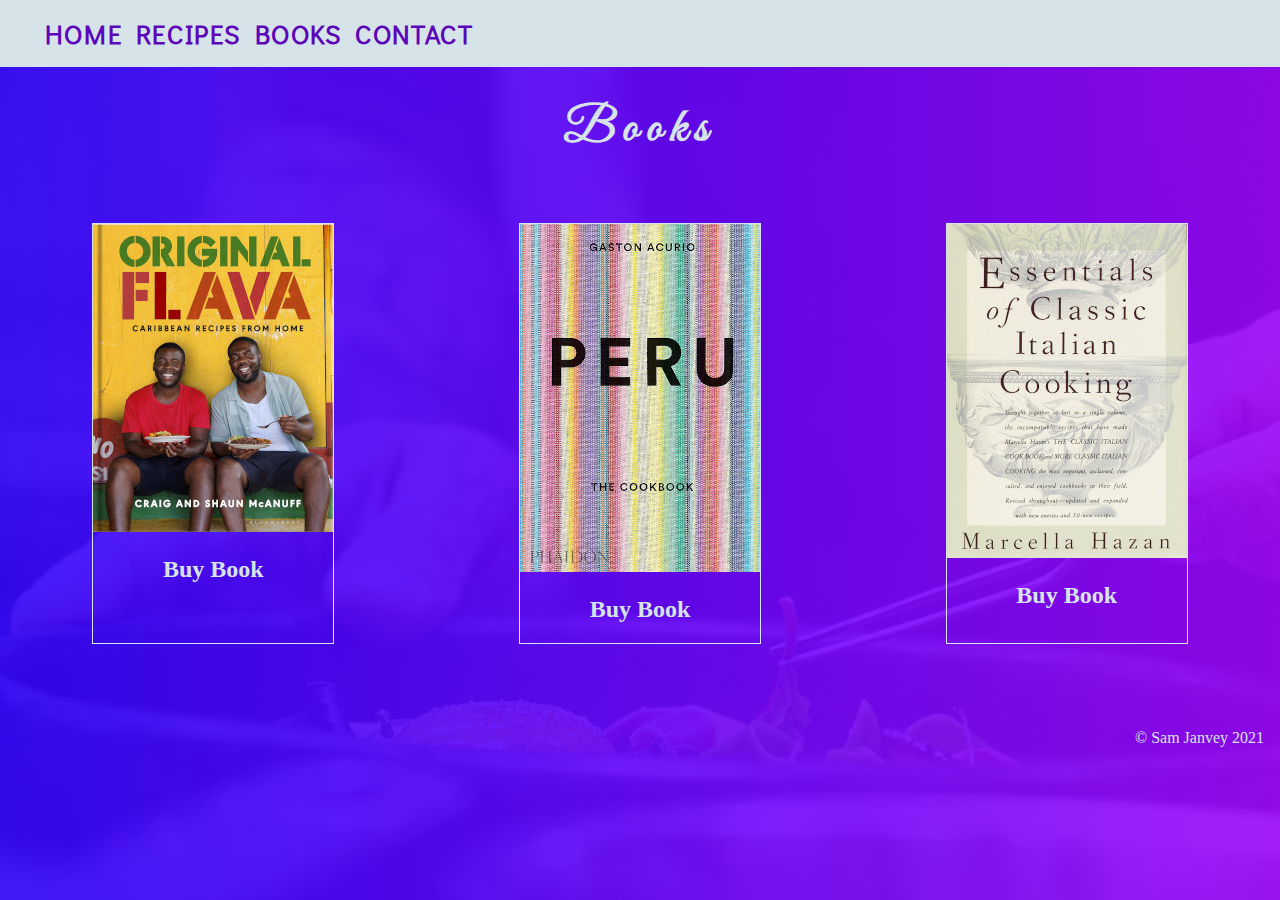
<file: assignment1/books.html>
<!DOCTYPE html>
<!--[if lt IE 7]>      <html class="no-js lt-ie9 lt-ie8 lt-ie7"> <![endif]-->
<!--[if IE 7]>         <html class="no-js lt-ie9 lt-ie8"> <![endif]-->
<!--[if IE 8]>         <html class="no-js lt-ie9"> <![endif]-->
<!--[if gt IE 8]>      <html class="no-js"> <!--<![endif]-->
<html>
    <head>
        <meta charset="utf-8">
        <meta http-equiv="X-UA-Compatible" content="IE=edge">
        <title>DGMD E27 | Assignment 1</title>
        <meta name="description" content="">
        <meta name="viewport" content="width=device-width, initial-scale=1">
        <link rel="stylesheet" href="resources/sass/filemanagement/style.css">
        <link rel="preconnect" href="https://fonts.gstatic.com">
        <link href="https://fonts.googleapis.com/css2?family=Didact+Gothic&family=Great+Vibes&display=swap" rel="stylesheet"> 
        <link rel="stylesheet" href="https://use.fontawesome.com/releases/v5.15.2/css/all.css" integrity="sha384-vSIIfh2YWi9wW0r9iZe7RJPrKwp6bG+s9QZMoITbCckVJqGCCRhc+ccxNcdpHuYu" crossorigin="anonymous">
    </head>
    <body>
        <!--[if lt IE 7]>
            <p class="browsehappy">You are using an <strong>outdated</strong> browser. Please <a href="#">upgrade your browser</a> to improve your experience.</p>
        <![endif]-->
    <div class="container">
        <div class="jumbotron">
            <nav>
                <ul>
                    <li><a href="index.html">Home</a></li>
                    <li><a href="recipes.html">Recipes</a></li>
                    <li><a href="books.html">Books</a></li>
                    <li><a href="contact.html">Contact</a></li>
                </ul>
            </nav>
            <h1>Books</h1>

            <div class="flex">
                <div class="books">
                    <img src="resources/images/original-flava_240px.jpg" alt="Original Flava">
                    <a href="https://www.amazon.com/Original-Flava-Caribbean-Recipes-Home/dp/1526604868/ref=sr_1_3?crid=HL1QLH714E3O&dchild=1&keywords=original+flava+caribbean+cookbook&qid=1613355004&sprefix=original+flava%2Caps%2C151&sr=8-3" target="_blank"><h2>Buy Book</h2></a>
                </div>
                <div class="books">
                    <img src="resources/images/peru-cookbook_240px.jpg" alt="Peru The Cookbook">
                    <a href="https://www.amazon.com/Peru-Cookbook-Gast%C3%B3n-Acurio/dp/0714869201/ref=sr_1_1?crid=10OTFBTCB5VPG&dchild=1&keywords=peru+the+cookbook&qid=1613355311&sprefix=peru+the+cookbook%2Caps%2C153&sr=8-1" target="_blank"><h2>Buy Book</h2></a>
                </div>
                <div class="books">
                    <img src="resources/images/italian-cooking_240px.jpg" alt="Italian Cooking">
                    <a href="https://www.amazon.com/Essentials-Classic-Italian-Cooking-Marcella/dp/039458404X/ref=sr_1_1?crid=35ADY4MQJKK2L&dchild=1&keywords=essentials+of+classic+italian+cooking&qid=1613355354&sprefix=essntials+of+%2Caps%2C174&sr=8-1" target="_blank"><h2>Buy Book</h2></a>
                </div>
            </div>

            <footer>
                <div class="icons">
                    <a  href="https://www.linkedin.com/in/sam-janvey-982b3336/" target="_blank"><i class="fab fa-linkedin"></i></a>
                    <a href="https://twitter.com/samjanvey" target="_blank"><i class="fab fa-twitter-square"></i></a>
                    <a href="https://github.com/sneadthaman" target="_blank"><i class="fab fa-github"></i></a>
                </div>
                <p>&#169; Sam Janvey 2021</p>
            </footer>
        </div>

    </div>
    
    </body>
</html>
</file>
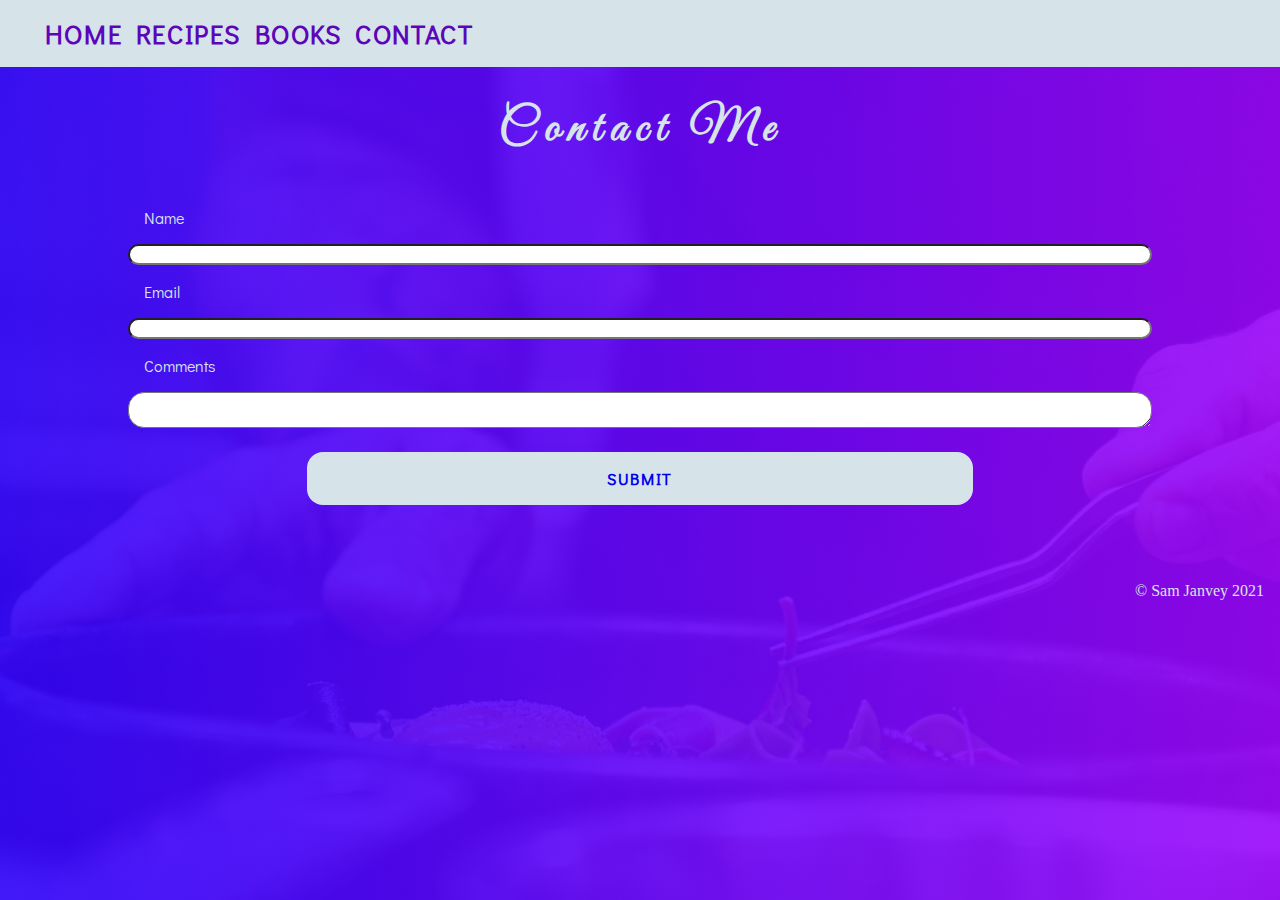
<file: assignment1/contact.html>
<!DOCTYPE html>
<!--[if lt IE 7]>      <html class="no-js lt-ie9 lt-ie8 lt-ie7"> <![endif]-->
<!--[if IE 7]>         <html class="no-js lt-ie9 lt-ie8"> <![endif]-->
<!--[if IE 8]>         <html class="no-js lt-ie9"> <![endif]-->
<!--[if gt IE 8]>      <html class="no-js"> <!--<![endif]-->
<html>
    <head>
        <meta charset="utf-8">
        <meta http-equiv="X-UA-Compatible" content="IE=edge">
        <title>DGMD E27 | Assignment 1</title>
        <meta name="description" content="">
        <meta name="viewport" content="width=device-width, initial-scale=1">
        <link rel="stylesheet" href="resources/sass/filemanagement/style.css">
        <link rel="preconnect" href="https://fonts.gstatic.com">
        <link href="https://fonts.googleapis.com/css2?family=Didact+Gothic&family=Great+Vibes&display=swap" rel="stylesheet"> 
        <link rel="stylesheet" href="https://use.fontawesome.com/releases/v5.15.2/css/all.css" integrity="sha384-vSIIfh2YWi9wW0r9iZe7RJPrKwp6bG+s9QZMoITbCckVJqGCCRhc+ccxNcdpHuYu" crossorigin="anonymous">
    </head>
    <body>
        <!--[if lt IE 7]>
            <p class="browsehappy">You are using an <strong>outdated</strong> browser. Please <a href="#">upgrade your browser</a> to improve your experience.</p>
        <![endif]-->
    <div class="container">
        <div class="jumbotron">
            <nav>
                <ul>
                    <li><a href="index.html">Home</a></li>
                    <li><a href="recipes.html">Recipes</a></li>
                    <li><a href="books.html">Books</a></li>
                    <li><a href="contact.html">Contact</a></li>
                </ul>
            </nav>
            <h1>Contact Me</h1>

            <form method="POST">
                <label for="name">Name</label>
                <input type="text" id="name">

                <label for="email">Email</label>
                <input type="email" id="email" required>

                <label for="comments">Comments</label>
                <textarea id="comments"></textarea>

                <a href="#">Submit</a>
            </form>

            <div class="flex-container">
                
            </div>

            <footer>
                <div class="icons">
                    <a  href="https://www.linkedin.com/in/sam-janvey-982b3336/" target="_blank"><i class="fab fa-linkedin"></i></a>
                    <a href="https://twitter.com/samjanvey" target="_blank"><i class="fab fa-twitter-square"></i></a>
                    <a href="https://github.com/sneadthaman" target="_blank"><i class="fab fa-github"></i></a>
                </div>
                <p>&#169; Sam Janvey 2021</p>
            </footer>
        </div>

    </div>
    
    </body>
</html>
</file>
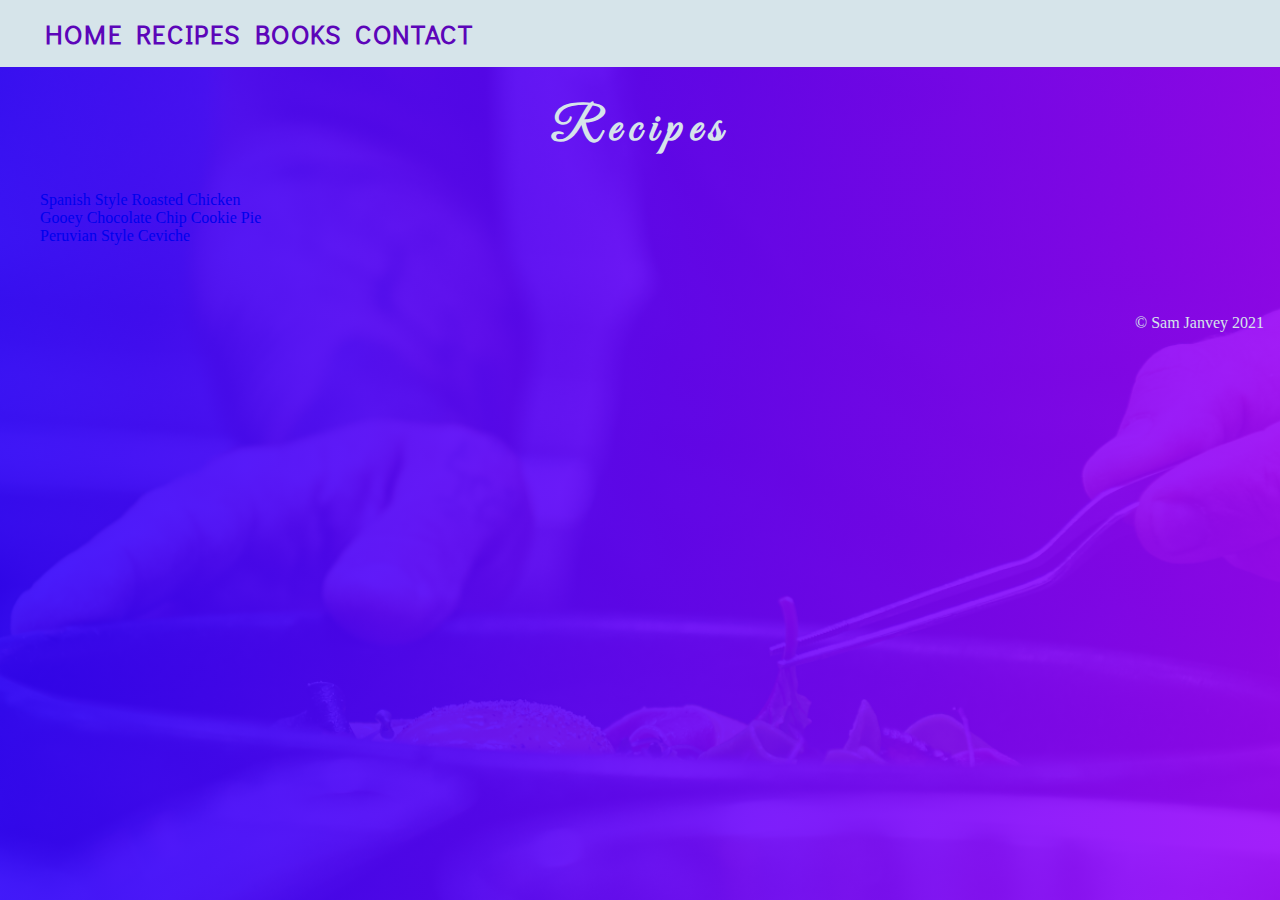
<file: assignment1/recipes.html>
<!DOCTYPE html>
<!--[if lt IE 7]>      <html class="no-js lt-ie9 lt-ie8 lt-ie7"> <![endif]-->
<!--[if IE 7]>         <html class="no-js lt-ie9 lt-ie8"> <![endif]-->
<!--[if IE 8]>         <html class="no-js lt-ie9"> <![endif]-->
<!--[if gt IE 8]>      <html class="no-js"> <!--<![endif]-->
<html>
    <head>
        <meta charset="utf-8">
        <meta http-equiv="X-UA-Compatible" content="IE=edge">
        <title>DGMD E27 | Assignment 1</title>
        <meta name="description" content="">
        <meta name="viewport" content="width=device-width, initial-scale=1">
        <link rel="stylesheet" href="resources/sass/filemanagement/style.css">
        <link rel="preconnect" href="https://fonts.gstatic.com">
        <link href="https://fonts.googleapis.com/css2?family=Didact+Gothic&family=Great+Vibes&display=swap" rel="stylesheet"> 
        <link rel="stylesheet" href="https://use.fontawesome.com/releases/v5.15.2/css/all.css" integrity="sha384-vSIIfh2YWi9wW0r9iZe7RJPrKwp6bG+s9QZMoITbCckVJqGCCRhc+ccxNcdpHuYu" crossorigin="anonymous">
    </head>
    <body>
        <!--[if lt IE 7]>
            <p class="browsehappy">You are using an <strong>outdated</strong> browser. Please <a href="#">upgrade your browser</a> to improve your experience.</p>
        <![endif]-->
    <div class="container">
        <div class="jumbotron">
            <nav>
                <ul>
                    <li><a href="index.html">Home</a></li>
                    <li><a href="recipes.html">Recipes</a></li>
                    <li><a href="books.html">Books</a></li>
                    <li><a href="contact.html">Contact</a></li>
                </ul>
            </nav>
            <h1>Recipes</h1>

            <ul>
                <li><a href="https://spanishsabores.com/alicante-style-chicken/" target="_blank">Spanish Style Roasted Chicken</a></li>
                <li><a href="https://www.halfbakedharvest.com/gooey-chocolate-chip-cookie-pie/" target="_blank">Gooey Chocolate Chip Cookie Pie</a></li>
                <li><a href="https://www.bonappetit.com/recipe/peruvian-ceviche" target="_blank">Peruvian Style Ceviche</a></li>
            </ul>

            <footer>
                <div class="icons">
                    <a  href="https://www.linkedin.com/in/sam-janvey-982b3336/" target="_blank"><i class="fab fa-linkedin"></i></a>
                    <a href="https://twitter.com/samjanvey" target="_blank"><i class="fab fa-twitter-square"></i></a>
                    <a href="https://github.com/sneadthaman" target="_blank"><i class="fab fa-github"></i></a>
                </div>
                <p>&#169; Sam Janvey 2021</p>
            </footer>
        </div>

    </div>
    
    </body>
</html>
</file>
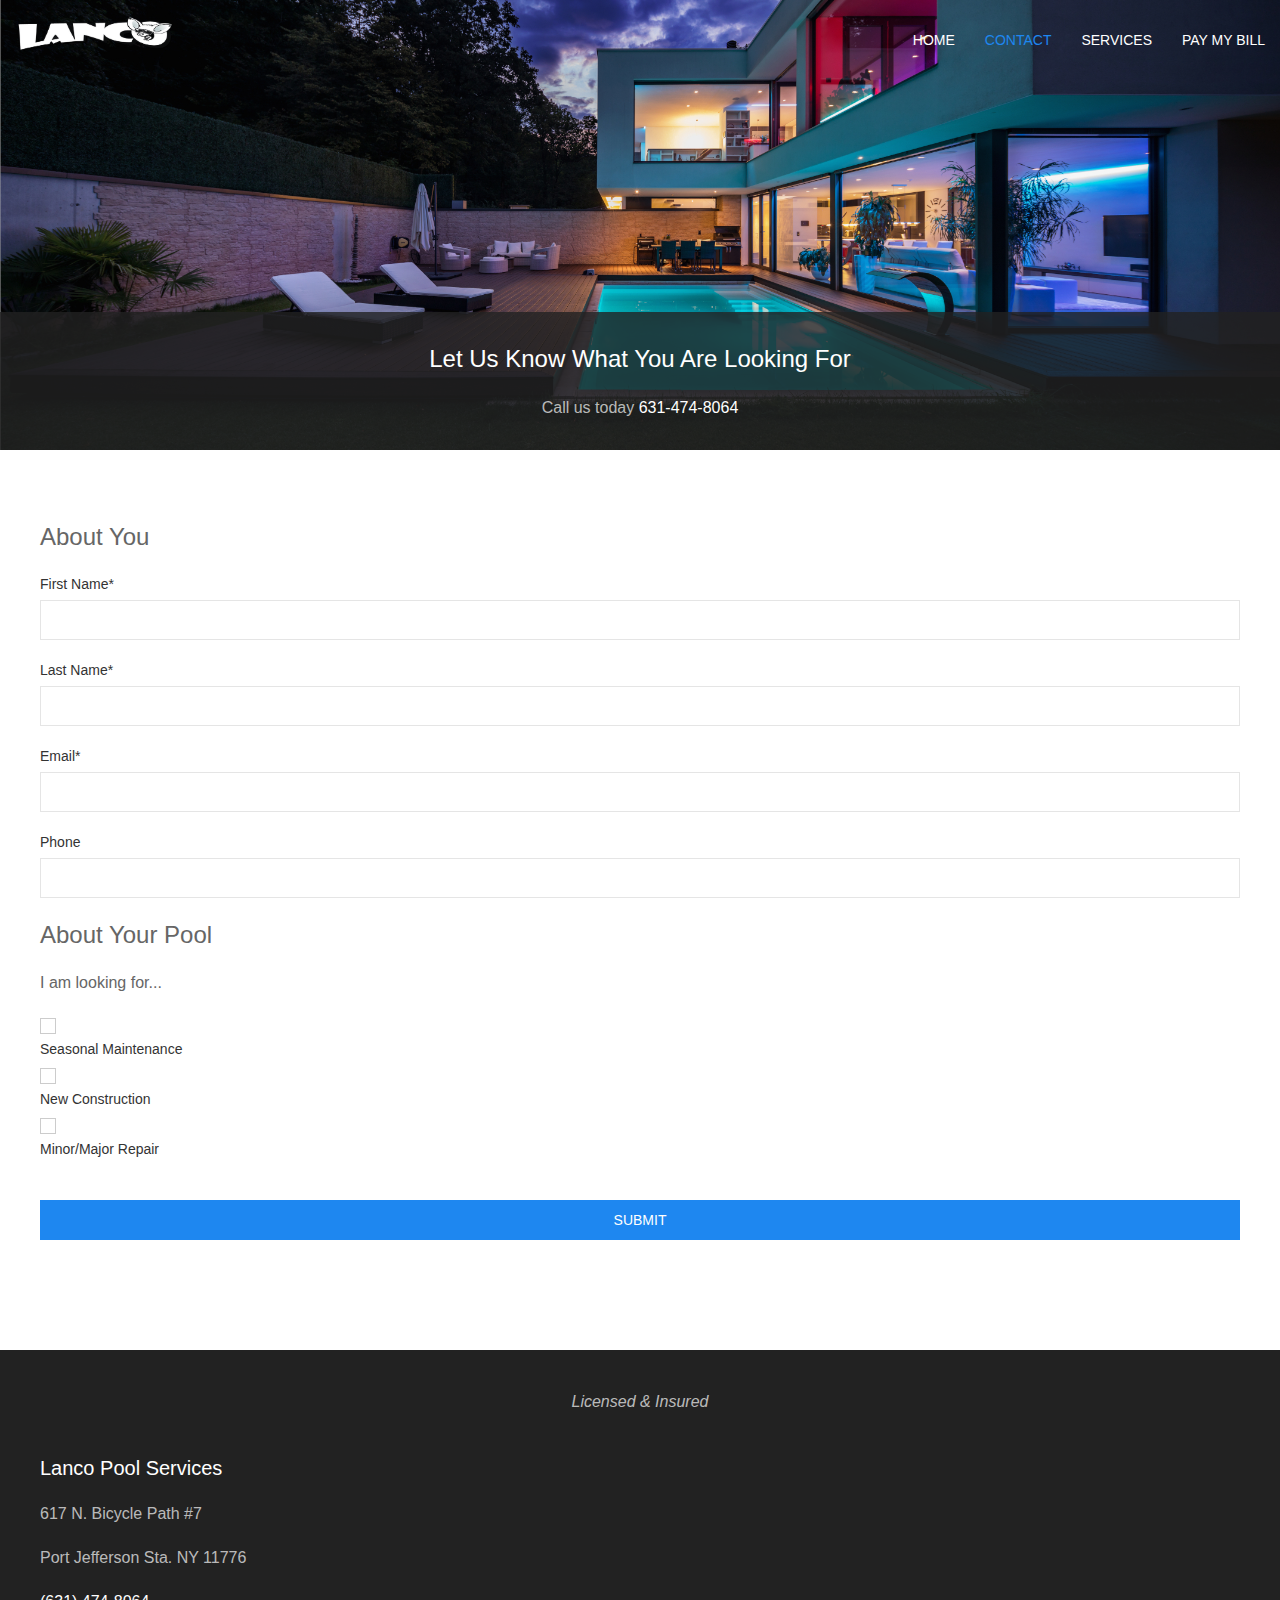
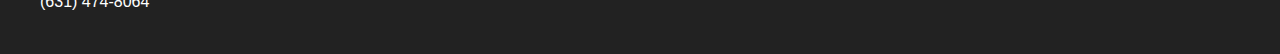
<file: assignment4/form.html>
<!DOCTYPE html>
<html>

<head>
    <title>Lanco Pool Services | Contact Us</title>
    <meta charset="utf-8">
    <meta name="viewport" content="width=device-width, initial-scale=1">
    <link rel="stylesheet" href="./UIKit/uikit-develop/dist/css/my-scss.css" />
    <script src="./UIKit/uikit-develop/dist/js/uikit.min.js"></script>
    <script src="./UIKit/uikit-develop/dist/js/uikit-icons.min.js"></script>
</head>

<body>
    <header>
        <div>
            <div class="uk-background-cover uk-height-large uk-panel uk-flex uk-flex-center uk-flex-middle"
                data-src="./images/dark-pool_2146x880.jpg" data-srcset="./images/dark-pool_2146x880.jpg" data-uk-img>

                <a href="index.html" class="uk-logo"><img class="uk-position-small uk-position-top-left"
                        data-src="./images/lanco_logo2.png" width="160px" data-uk-img alt="Lanco Pool Services" /></a>
                <!-- Mobile Nav -->
                <nav class="uk-nav uk-position-top-right uk-hidden@s">
                    <a href="#offcanvas-slide" class="uk-button uk-button-default uk-align-right"
                        uk-icon="icon: menu; ratio: 2" uk-toggle id="mobile-menu"></a>

                    <div id="offcanvas-slide" uk-offcanvas>
                        <div class="uk-offcanvas-bar">

                            <ul class="uk-nav uk-nav-default">
                                <li><a href="index.html">Home</a></li>
                                <li class="uk-active"><a href="form.html">Contact</a></li>
                                <li class="uk-nav-header">Services</li>
                                <li><a href="#">Seasonal Maintenance</a></li>
                                <li><a href="#">Design</a></li>
                                <li><a href="#">Construction</a></li>
                                <li class="uk-nav-divider"></li>
                                <li><a href="#">Pay My Bill</a></li>
                            </ul>

                        </div>
                    </div>
                </nav>

                <!-- Tablet and larger Nav -->
                <nav class="uk-nav uk-visible@s uk-position-top-right">

                    <div class="uk-navbar-container uk-navbar-transparent" data-uk-navbar>
                        <ul class="uk-navbar-nav">
                            <li><a href="index.html">Home</a></li>
                            <li class="uk-active"><a href="form.html">Contact</a></li>
                            <li>
                                <a href="#">Services</a>
                                <div class="uk-navbar-dropdown">
                                    <ul class="uk-nav uk-navbar-dropdown-nav">
                                        <li><a href="#">Seasonal Maintenance</a></li>
                                        <li><a href="#">Design</a></li>
                                        <li><a href="#">Construction</a></li>

                                    </ul>
                                </div>
                            </li>
                            <li><a href="#">Pay My Bill</a></li>
                        </ul>
                    </div>
                </nav>

                <div class="uk-overlay uk-overlay-primary uk-position-bottom uk-text-center">
                    <h3>Let Us Know What You Are Looking For</h3>
                    <p>Call us today <a href="tel:6314748064">631-474-8064</a></p>
                </div>
            </div>
        </div>
    </header>

    <section class="uk-section uk-container">
        <form class="uk-form-stacked" method="POST" action="/action_page.php">
            <fieldset class="uk-fieldset">
                <legend class="uk-legend">About You
                </legend>
                <div class="uk-margin">
                    <label class="uk-form-label" for="firstName">First Name*</label>
                    <div class="uk-form-controls">
                        <input class="uk-input" type="text" id="firstName" name="firstName" />
                    </div>
                </div>
                <div class="uk-margin">
                    <label class="uk-form-label" for="lastName">Last Name*</label>
                    <div class="uk-form-controls">
                        <input class="uk-input" type="text" id="lastName" name="lastName" />
                    </div>
                </div>
                <div class="uk-margin">
                    <label class="uk-form-label" for="email">Email*</label>
                    <div class="uk-form-controls">
                        <input class="uk-input" type="email" id="email" name="email" />
                    </div>
                </div>
                <div class="uk-margin">
                    <label class="uk-form-label" for="phone">Phone</label>
                    <div class="uk-form-controls">
                        <input class="uk-input" type="tel" id="phone" name="phone" />
                    </div>
                </div>
            </fieldset>

            <fieldset class="uk-fieldset">
                <legend class="uk-legend">About Your Pool</legend>
                <div class="uk-margin">
                    <p>I am looking for...</p>
                    <div class="uk-form-controls">
                        <input class="uk-checkbox" type="checkbox" id="seasonal-maint" name="seasonal-maint"
                            value="Seasonal" />
                        <label class="uk-form-label" for="seasonal-maint">Seasonal Maintenance</label>
                    </div>
                    <div class="uk-form-controls">
                        <input class="uk-checkbox" type="checkbox" id="new-const" name="new-const" value="NewConst" />
                        <label class="uk-form-label" for="new-const">New Construction</label>
                    </div>
                    <div class="uk-form-controls">
                        <input class="uk-checkbox" type="checkbox" id="repair" name="repair" value="Repair" />
                        <label class="uk-form-label" for="repair">Minor/Major Repair</label>
                    </div>
                </div>
            </fieldset>

            <button class="uk-button uk-button-primary uk-width-1-1 uk-margin" type="button">Submit</button>
        </form>
    </section>

    <footer class="uk-section uk-section-secondary uk-padding uk-margin-top">
        <p class="uk-text-italic uk-text-center">Licensed &amp; Insured</p>
        <h4>Lanco Pool Services</h4>
        <address>
            <p>617 N. Bicycle Path #7</p>
            <p><span>Port Jefferson Sta. </span><span>NY </span><span>11776</span></p>
            <a href="tel:6314748064">(631) 474-8064</a>
        </address>
    </footer>
</body>

</html>
</file>
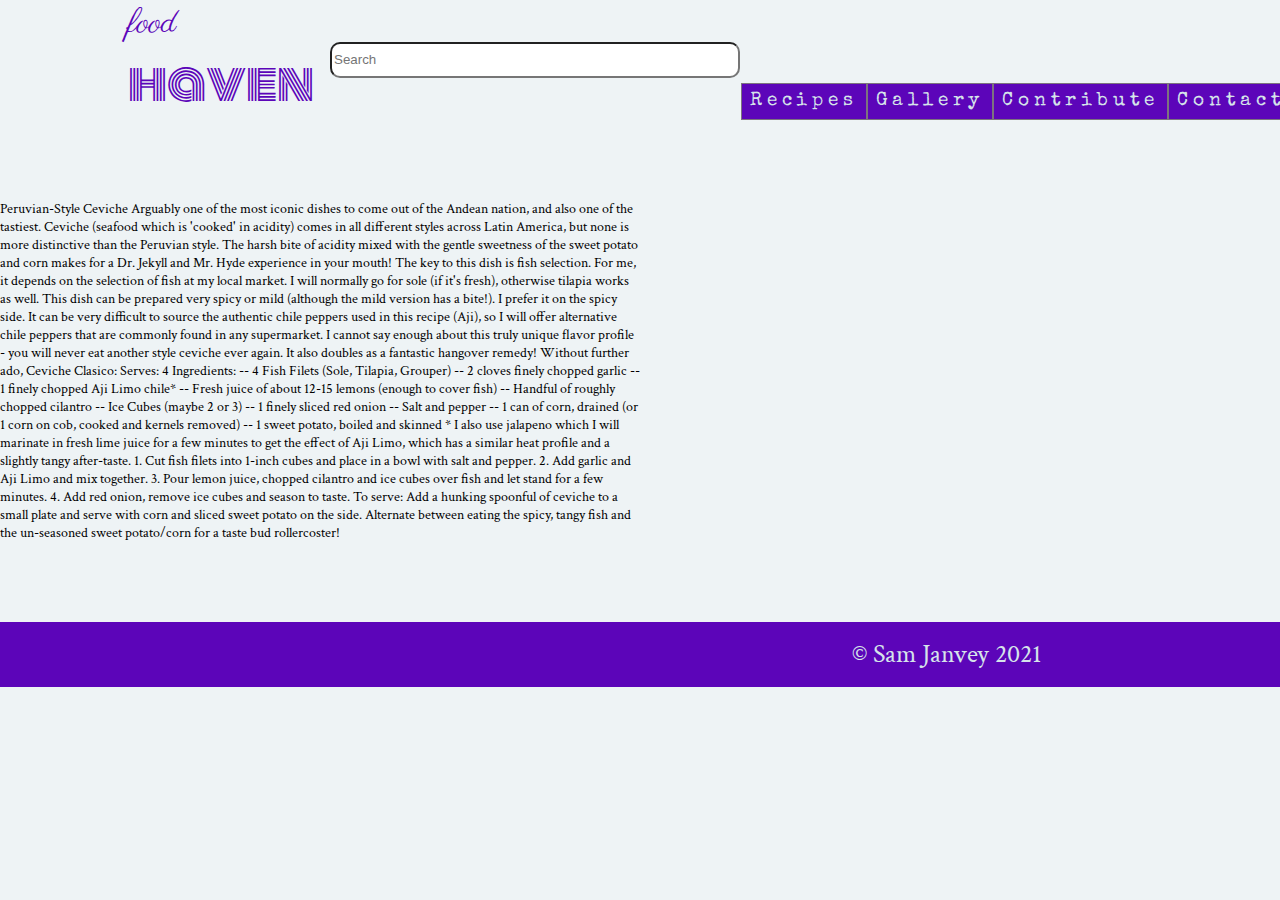
<file: assignment2/recipes/ceviche.html>
<!DOCTYPE html>
<!--[if lt IE 7]>      <html class="no-js lt-ie9 lt-ie8 lt-ie7"> <![endif]-->
<!--[if IE 7]>         <html class="no-js lt-ie9 lt-ie8"> <![endif]-->
<!--[if IE 8]>         <html class="no-js lt-ie9"> <![endif]-->
<!--[if gt IE 8]>      <html class="no-js"> <!--<![endif]-->
<html>

<head>
    <meta charset="utf-8">
    <meta http-equiv="X-UA-Compatible" content="IE=edge">
    <title>Food Haven Recipes and Blog</title>
    <meta name="description" content="">
    <meta name="viewport" content="width=device-width, initial-scale=1">
    <link rel="stylesheet" href="../resources/sass/filemanagement/style.css">
    <link rel="preconnect" href="https://fonts.gstatic.com">
    <link href="https://fonts.googleapis.com/css2?family=Didact+Gothic&family=Great+Vibes&display=swap"
        rel="stylesheet">
    <link rel="preconnect" href="https://fonts.gstatic.com">
    <link
        href="https://fonts.googleapis.com/css2?family=Monoton&family=Parisienne&family=Playfair+Display+SC&family=Poiret+One&family=Special+Elite&display=swap"
        rel="stylesheet">
    <link rel="preconnect" href="https://fonts.gstatic.com">
    <link href="https://fonts.googleapis.com/css2?family=Crimson+Text:ital@0;1&display=swap" rel="stylesheet">
    <link rel="stylesheet" href="https://use.fontawesome.com/releases/v5.15.2/css/all.css"
        integrity="sha384-vSIIfh2YWi9wW0r9iZe7RJPrKwp6bG+s9QZMoITbCckVJqGCCRhc+ccxNcdpHuYu" crossorigin="anonymous">
</head>

<body>
    <!--[if lt IE 7]>
            <p class="browsehappy">You are using an <strong>outdated</strong> browser. Please <a href="#">upgrade your browser</a> to improve your experience.</p>
        <![endif]-->
    <div class="container">
        <header>
            <!-- Food Haven logo and navigation -->
            <nav>
                <div id="logo">
                    <p id="food">food</p>
                    <p id="haven">haven</p>
                </div>

                <div id="searchbar">
                    <input type="search" placeholder="Search" />
                </div>

                <ul>
                    <li><a href="#">Recipes</a></li>
                    <li><a href="#">Gallery</a></li>
                    <li><a href="#">Contribute</a></li>
                    <li><a href="#">Contact</a></li>
                </ul>
            </nav>
        </header>

        <main>
            Peruvian-Style Ceviche

            Arguably one of the most iconic dishes to come out of the Andean nation, and also one of the tastiest.
            Ceviche (seafood which is 'cooked' in acidity) comes in all different styles across Latin America, but none
            is more distinctive than the Peruvian style. The harsh bite of acidity mixed with the gentle sweetness of
            the sweet potato and corn makes for a Dr. Jekyll and Mr. Hyde experience in your mouth!

            The key to this dish is fish selection. For me, it depends on the selection of fish at my local market. I
            will normally go for sole (if it's fresh), otherwise tilapia works as well. This dish can be prepared very
            spicy or mild (although the mild version has a bite!). I prefer it on the spicy side. It can be very
            difficult to source the authentic chile peppers used in this recipe (Aji), so I will offer alternative chile
            peppers that are commonly found in any supermarket.

            I cannot say enough about this truly unique flavor profile - you will never eat another style ceviche ever
            again. It also doubles as a fantastic hangover remedy! Without further ado, Ceviche Clasico:

            Serves: 4

            Ingredients:
            -- 4 Fish Filets (Sole, Tilapia, Grouper)
            -- 2 cloves finely chopped garlic
            -- 1 finely chopped Aji Limo chile*
            -- Fresh juice of about 12-15 lemons (enough to cover fish)
            -- Handful of roughly chopped cilantro
            -- Ice Cubes (maybe 2 or 3)
            -- 1 finely sliced red onion
            -- Salt and pepper
            -- 1 can of corn, drained (or 1 corn on cob, cooked and kernels removed)
            -- 1 sweet potato, boiled and skinned

            * I also use jalapeno which I will marinate in fresh lime juice for a few minutes to get the effect of Aji
            Limo, which has a similar heat profile and a slightly tangy after-taste.

            1. Cut fish filets into 1-inch cubes and place in a bowl with salt and pepper.
            2. Add garlic and Aji Limo and mix together.
            3. Pour lemon juice, chopped cilantro and ice cubes over fish and let stand for a few minutes.
            4. Add red onion, remove ice cubes and season to taste.

            To serve:
            Add a hunking spoonful of ceviche to a small plate and serve with corn and sliced sweet potato on the side.

            Alternate between eating the spicy, tangy fish and the un-seasoned sweet potato/corn for a taste bud
            rollercoster!

        </main>

        <footer>
            <!-- Social Media Icons -->
            <div class="icons">
                <a href="https://www.linkedin.com/in/sam-janvey-982b3336/" target="_blank"><i
                        class="fab fa-linkedin"></i></a>
                <a href="https://twitter.com/samjanvey" target="_blank"><i class="fab fa-twitter-square"></i></a>
                <a href="https://github.com/sneadthaman" target="_blank"><i class="fab fa-github"></i></a>
            </div>
            <p>&#169; Sam Janvey 2021</p>
        </footer>
    </div>
</body>

</html>
</file>
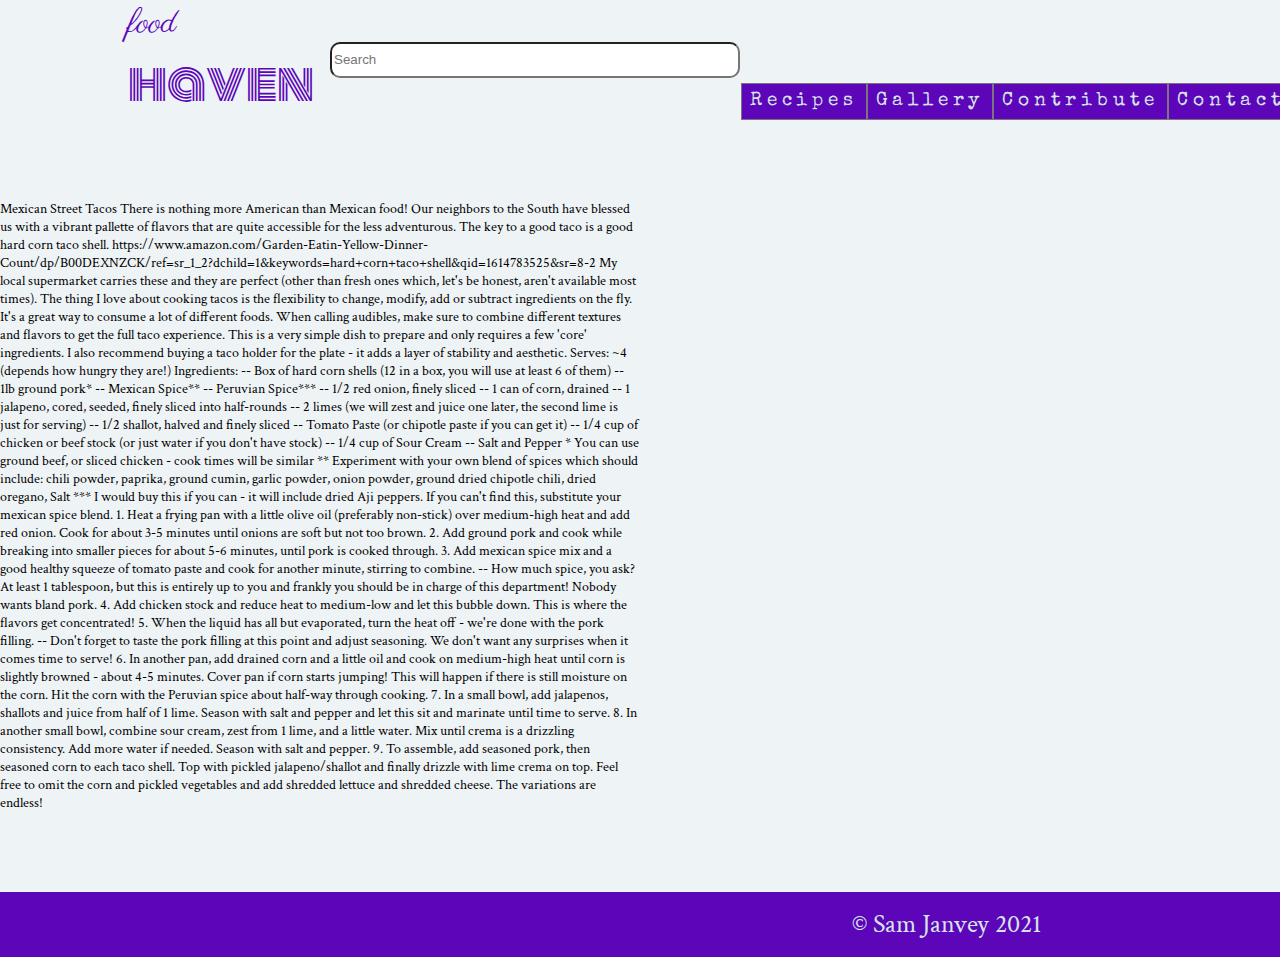
<file: assignment2/recipes/tacos.html>
<!DOCTYPE html>
<!--[if lt IE 7]>      <html class="no-js lt-ie9 lt-ie8 lt-ie7"> <![endif]-->
<!--[if IE 7]>         <html class="no-js lt-ie9 lt-ie8"> <![endif]-->
<!--[if IE 8]>         <html class="no-js lt-ie9"> <![endif]-->
<!--[if gt IE 8]>      <html class="no-js"> <!--<![endif]-->
<html>

<head>
    <meta charset="utf-8">
    <meta http-equiv="X-UA-Compatible" content="IE=edge">
    <title>Food Haven Recipes and Blog</title>
    <meta name="description" content="">
    <meta name="viewport" content="width=device-width, initial-scale=1">
    <link rel="stylesheet" href="../resources/sass/filemanagement/style.css">
    <link rel="preconnect" href="https://fonts.gstatic.com">
    <link href="https://fonts.googleapis.com/css2?family=Didact+Gothic&family=Great+Vibes&display=swap"
        rel="stylesheet">
    <link rel="preconnect" href="https://fonts.gstatic.com">
    <link
        href="https://fonts.googleapis.com/css2?family=Monoton&family=Parisienne&family=Playfair+Display+SC&family=Poiret+One&family=Special+Elite&display=swap"
        rel="stylesheet">
    <link rel="preconnect" href="https://fonts.gstatic.com">
    <link href="https://fonts.googleapis.com/css2?family=Crimson+Text:ital@0;1&display=swap" rel="stylesheet">
    <link rel="stylesheet" href="https://use.fontawesome.com/releases/v5.15.2/css/all.css"
        integrity="sha384-vSIIfh2YWi9wW0r9iZe7RJPrKwp6bG+s9QZMoITbCckVJqGCCRhc+ccxNcdpHuYu" crossorigin="anonymous">
</head>

<body>
    <!--[if lt IE 7]>
            <p class="browsehappy">You are using an <strong>outdated</strong> browser. Please <a href="#">upgrade your browser</a> to improve your experience.</p>
        <![endif]-->
    <div class="container">
        <header>
            <!-- Food Haven logo and navigation -->
            <nav>
                <div id="logo">
                    <p id="food">food</p>
                    <p id="haven">haven</p>
                </div>

                <div id="searchbar">
                    <input type="search" placeholder="Search" />
                </div>

                <ul>
                    <li><a href="#">Recipes</a></li>
                    <li><a href="#">Gallery</a></li>
                    <li><a href="#">Contribute</a></li>
                    <li><a href="#">Contact</a></li>
                </ul>
            </nav>
        </header>

        <main>
            Mexican Street Tacos

            There is nothing more American than Mexican food! Our neighbors to the South have blessed us with a vibrant
            pallette of flavors that are quite accessible for the less adventurous. The key to a good taco is a good
            hard corn taco shell.
            https://www.amazon.com/Garden-Eatin-Yellow-Dinner-Count/dp/B00DEXNZCK/ref=sr_1_2?dchild=1&keywords=hard+corn+taco+shell&qid=1614783525&sr=8-2

            My local supermarket carries these and they are perfect (other than fresh ones which, let's be honest,
            aren't available most times). The thing I love about cooking tacos is the flexibility to change, modify, add
            or subtract ingredients on the fly. It's a great way to consume a lot of different foods. When calling
            audibles, make sure to combine different textures and flavors to get the full taco experience. This is a
            very simple dish to prepare and only requires a few 'core' ingredients. I also recommend buying a taco
            holder for the plate - it adds a layer of stability and aesthetic.

            Serves: ~4 (depends how hungry they are!)

            Ingredients:

            -- Box of hard corn shells (12 in a box, you will use at least 6 of them)
            -- 1lb ground pork*
            -- Mexican Spice**
            -- Peruvian Spice***
            -- 1/2 red onion, finely sliced
            -- 1 can of corn, drained
            -- 1 jalapeno, cored, seeded, finely sliced into half-rounds
            -- 2 limes (we will zest and juice one later, the second lime is just for serving)
            -- 1/2 shallot, halved and finely sliced
            -- Tomato Paste (or chipotle paste if you can get it)
            -- 1/4 cup of chicken or beef stock (or just water if you don't have stock)
            -- 1/4 cup of Sour Cream
            -- Salt and Pepper

            * You can use ground beef, or sliced chicken - cook times will be similar
            ** Experiment with your own blend of spices which should include: chili powder, paprika, ground cumin,
            garlic powder, onion powder, ground dried chipotle chili, dried oregano, Salt
            *** I would buy this if you can - it will include dried Aji peppers. If you can't find this, substitute your
            mexican spice blend.

            1. Heat a frying pan with a little olive oil (preferably non-stick) over medium-high heat and add red onion.
            Cook for about 3-5 minutes until onions are soft but not too brown.

            2. Add ground pork and cook while breaking into smaller pieces for about 5-6 minutes, until pork is cooked
            through.

            3. Add mexican spice mix and a good healthy squeeze of tomato paste and cook for another minute, stirring to
            combine.

            -- How much spice, you ask? At least 1 tablespoon, but this is entirely up to you and frankly you should be
            in charge of this department! Nobody wants bland pork.

            4. Add chicken stock and reduce heat to medium-low and let this bubble down. This is where the flavors get
            concentrated!

            5. When the liquid has all but evaporated, turn the heat off - we're done with the pork filling.

            -- Don't forget to taste the pork filling at this point and adjust seasoning. We don't want any surprises
            when it comes time to serve!

            6. In another pan, add drained corn and a little oil and cook on medium-high heat until corn is slightly
            browned - about 4-5 minutes. Cover pan if corn starts jumping! This will happen if there is still moisture
            on the corn. Hit the corn with the Peruvian spice about half-way through cooking.

            7. In a small bowl, add jalapenos, shallots and juice from half of 1 lime. Season with salt and pepper and
            let this sit and marinate until time to serve.

            8. In another small bowl, combine sour cream, zest from 1 lime, and a little water. Mix until crema is a
            drizzling consistency. Add more water if needed. Season with salt and pepper.

            9. To assemble, add seasoned pork, then seasoned corn to each taco shell. Top with pickled jalapeno/shallot
            and finally drizzle with lime crema on top.

            Feel free to omit the corn and pickled vegetables and add shredded lettuce and shredded cheese. The
            variations are endless!

        </main>

        <footer>
            <!-- Social Media Icons -->
            <div class="icons">
                <a href="https://www.linkedin.com/in/sam-janvey-982b3336/" target="_blank"><i
                        class="fab fa-linkedin"></i></a>
                <a href="https://twitter.com/samjanvey" target="_blank"><i class="fab fa-twitter-square"></i></a>
                <a href="https://github.com/sneadthaman" target="_blank"><i class="fab fa-github"></i></a>
            </div>
            <p>&#169; Sam Janvey 2021</p>
        </footer>
    </div>
</body>

</html>
</file>
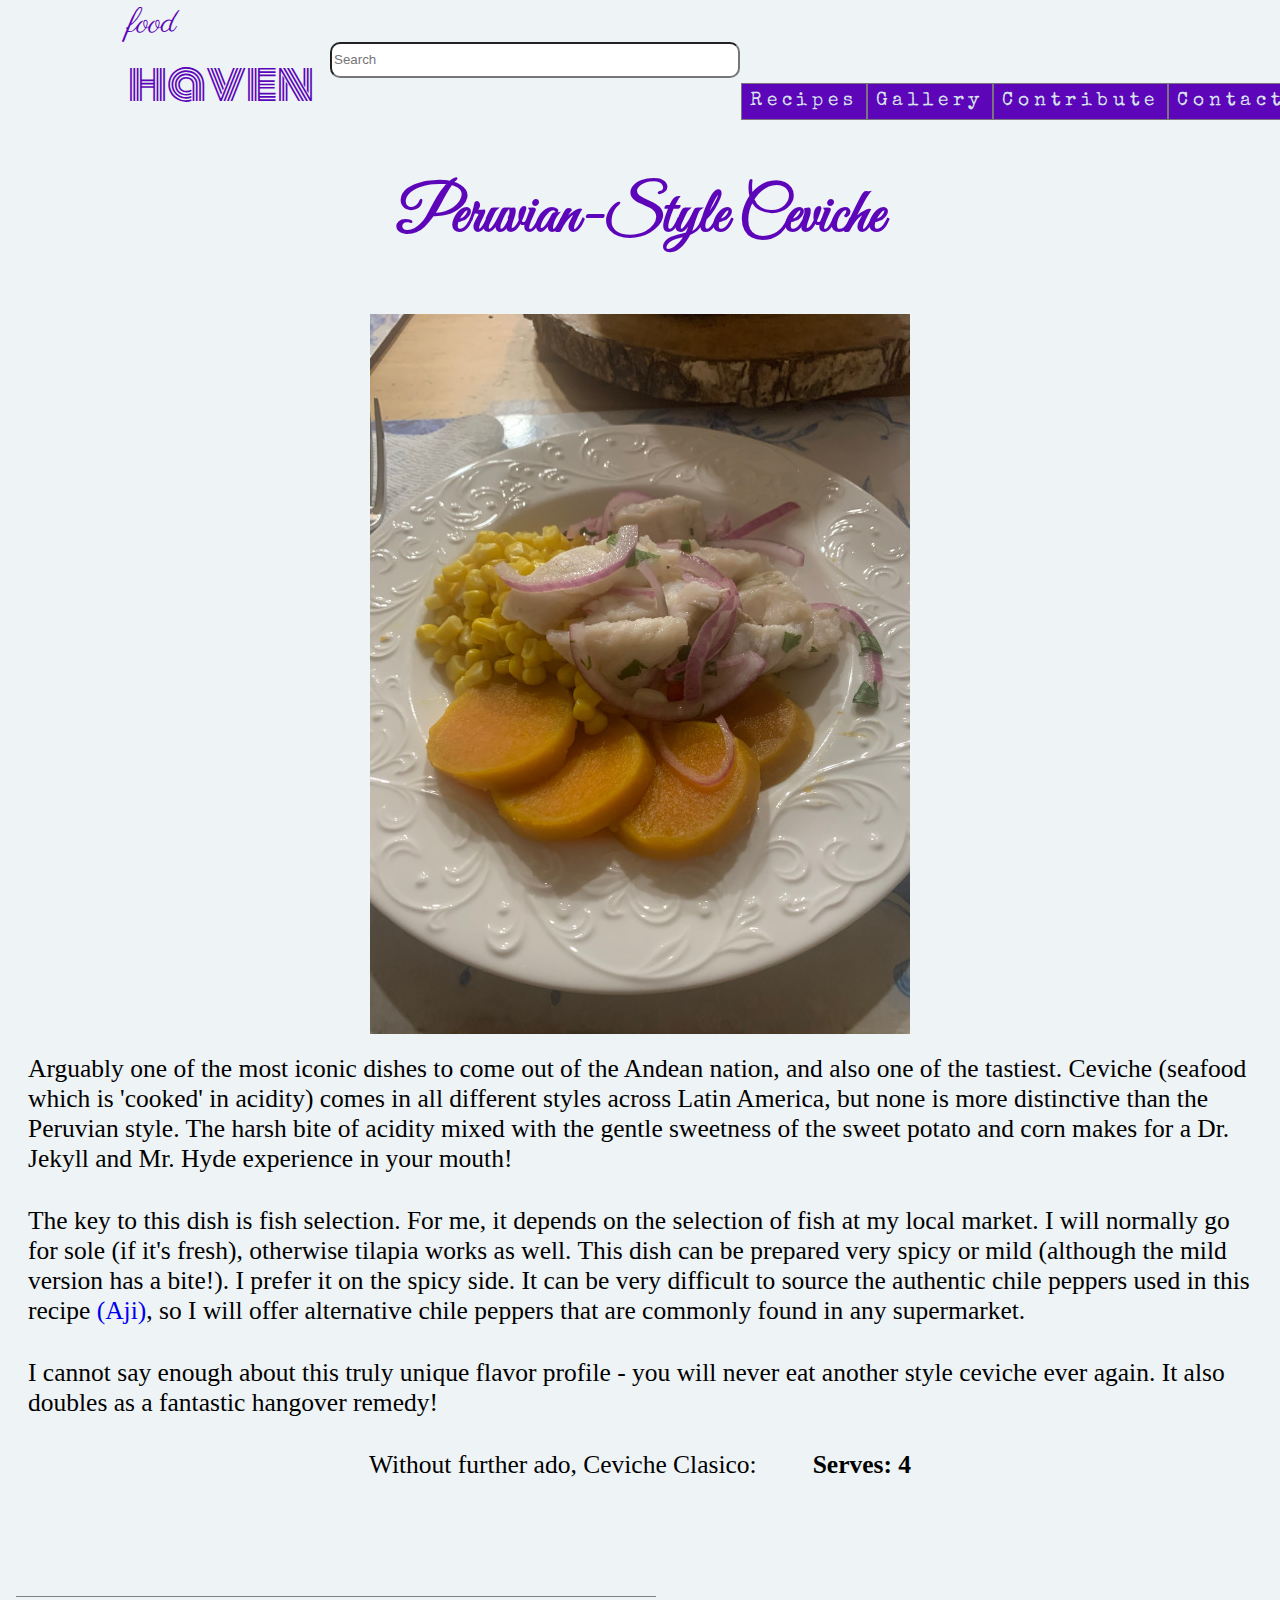
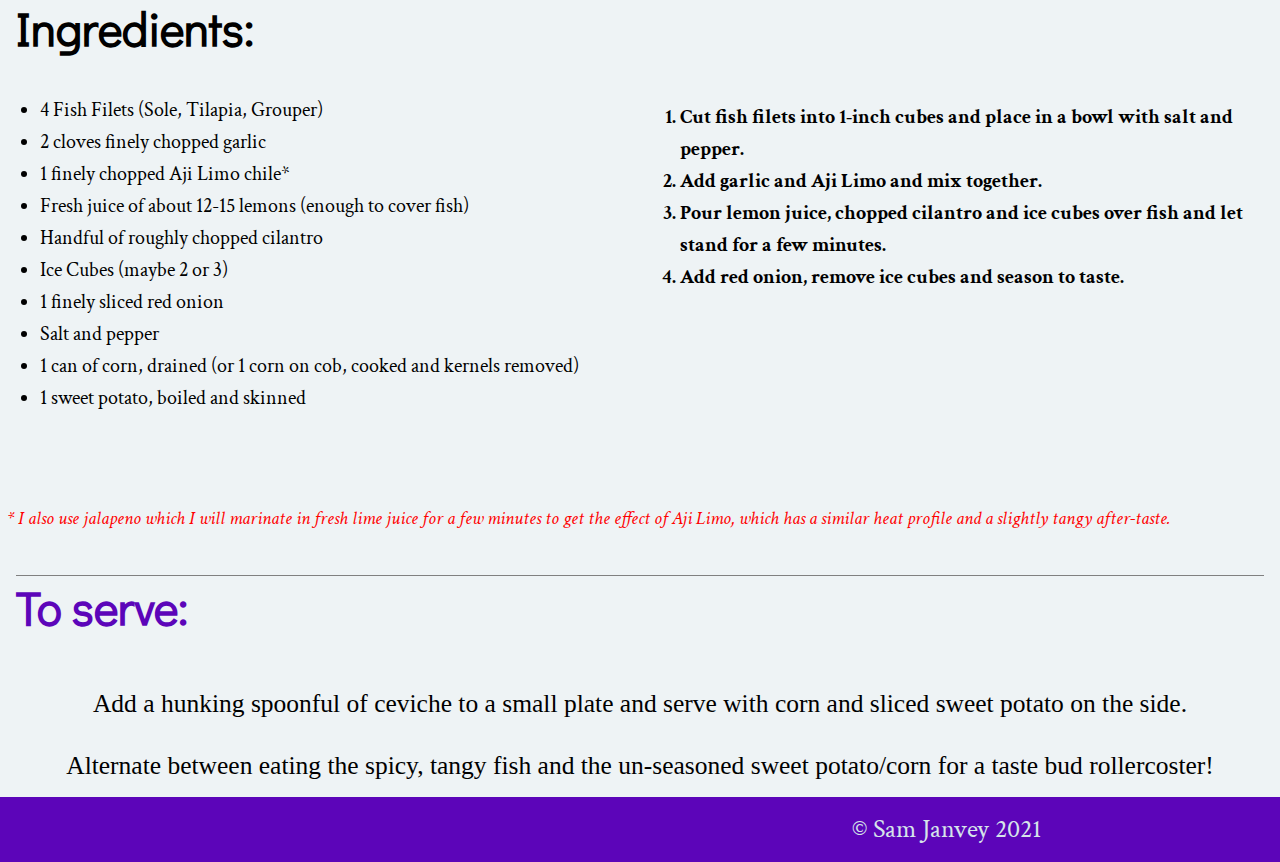
<file: assignment3/recipes/ceviche.html>
<!DOCTYPE html>
<!--[if lt IE 7]>      <html class="no-js lt-ie9 lt-ie8 lt-ie7"> <![endif]-->
<!--[if IE 7]>         <html class="no-js lt-ie9 lt-ie8"> <![endif]-->
<!--[if IE 8]>         <html class="no-js lt-ie9"> <![endif]-->
<!--[if gt IE 8]>      <html class="no-js"> <!--<![endif]-->
<html prefix="og: https://ogp.me/ns#">

<head>
    <meta charset="utf-8">
    <meta http-equiv="X-UA-Compatible" content="IE=edge">
    <title>Food Haven Recipes and Blog</title>
    <meta name="description">
    <meta name="viewport" content="width=device-width, initial-scale=1">
    <meta property="og:title" content="Peruvian Ceviche" />
    <meta property="og:type" content="article" />
    <meta property="og:url" content="https://en.wikipedia.org/wiki/Peruvian_ceviche" />
    <meta property="og:image"
        content="https://res.cloudinary.com/dewlg7mbg/image/upload/v1617414097/ceviche_540x720_lzie9r.jpg" />
    <link rel="stylesheet" href="../resources/sass/filemanagement/style.css">
    <link rel="preconnect" href="https://fonts.gstatic.com">
    <link href="https://fonts.googleapis.com/css2?family=Didact+Gothic&family=Great+Vibes&display=swap"
        rel="stylesheet">
    <link rel="preconnect" href="https://fonts.gstatic.com">
    <link
        href="https://fonts.googleapis.com/css2?family=Monoton&family=Parisienne&family=Playfair+Display+SC&family=Poiret+One&family=Special+Elite&display=swap"
        rel="stylesheet">
    <link rel="preconnect" href="https://fonts.gstatic.com">
    <link href="https://fonts.googleapis.com/css2?family=Crimson+Text:ital@0;1&display=swap" rel="stylesheet">
    <link rel="stylesheet" href="https://use.fontawesome.com/releases/v5.15.2/css/all.css"
        integrity="sha384-vSIIfh2YWi9wW0r9iZe7RJPrKwp6bG+s9QZMoITbCckVJqGCCRhc+ccxNcdpHuYu" crossorigin="anonymous">
    <link href="../resources/css/recipe.css" rel="stylesheet" />
</head>

<body>
    <!--[if lt IE 7]>
            <p class="browsehappy">You are using an <strong>outdated</strong> browser. Please <a href="#">upgrade your browser</a> to improve your experience.</p>
        <![endif]-->
    <div class="container">
        <header>
            <!-- Food Haven logo and navigation -->
            <nav>
                <div id="logo">
                    <p id="food">food</p>
                    <p id="haven">haven</p>
                </div>

                <div id="searchbar">
                    <input type="search" placeholder="Search" />
                </div>

                <ul>
                    <li><a href="#">Recipes</a></li>
                    <li><a href="#">Gallery</a></li>
                    <li><a href="#">Contribute</a></li>
                    <li><a href="#">Contact</a></li>
                </ul>
            </nav>
        </header>

        <article itemscope itemtype="https://schema.org/Recipe">
            <div>
                <h1 itemprop="name">Peruvian-Style Ceviche</h1>

                <img itemprop="image" src="../resources/images/food/540x720/ceviche_540x720.JPEG" alt="ceviche" />
            </div>

            <p itemprop="description">Arguably one of the most iconic dishes to come out of the Andean nation, and also
                one of the tastiest.
                Ceviche (seafood which is 'cooked' in acidity) comes in all different styles across Latin America, but
                none
                is more distinctive than the Peruvian style. The harsh bite of acidity mixed with the gentle sweetness
                of
                the sweet potato and corn makes for a Dr. Jekyll and Mr. Hyde experience in your mouth!</p>

            <p>The key to this dish is fish selection. For me, it depends on the selection of fish at my local market. I
                will normally go for sole (if it's fresh), otherwise tilapia works as well. This dish can be prepared
                very
                spicy or mild (although the mild version has a bite!). I prefer it on the spicy side. It can be very
                difficult to source the authentic chile peppers used in this recipe <a
                    href="https://en.wikipedia.org/wiki/Capsicum_baccatum" target="_blank">(Aji)</a>, so I will offer
                alternative
                chile
                peppers that are commonly found in any supermarket.</p>

            <p>I cannot say enough about this truly unique flavor profile - you will never eat another style ceviche
                ever
                again. It also doubles as a fantastic hangover remedy!</p>
            <p>Without further ado, Ceviche Clasico:</p>

            <p itemprop="recipeYield"><strong>Serves: 4</strong></p>

            <main>
                <section>
                    <h2>Ingredients:</h2>
                    <ul>
                        <li itemprop="recipeIngredient">4 Fish Filets (Sole, Tilapia, Grouper)</li>
                        <li itemprop="recipeIngredient">2 cloves finely chopped garlic</li>
                        <li itemprop="recipeIngredient">1 finely chopped Aji Limo chile*</li>
                        <li itemprop="recipeIngredient">Fresh juice of about 12-15 lemons (enough to cover fish)</li>
                        <li itemprop="recipeIngredient">Handful of roughly chopped cilantro</li>
                        <li itemprop="recipeIngredient">Ice Cubes (maybe 2 or 3)</li>
                        <li itemprop="recipeIngredient">1 finely sliced red onion</li>
                        <li itemprop="recipeIngredient">Salt and pepper</li>
                        <li itemprop="recipeIngredient">1 can of corn, drained (or 1 corn on cob, cooked and kernels
                            removed)</li>
                        <li itemprop="recipeIngredient">1 sweet potato, boiled and skinned</li>
                    </ul>
                </section>


                <aside>* I also use jalapeno which I will marinate in fresh lime juice for a few minutes to get the
                    effect
                    of Aji
                    Limo, which has a similar heat profile and a slightly tangy after-taste.</aside>
                <section id="directions">
                    <ol>
                        <li itemprop="recipeInstructions">Cut fish filets into 1-inch cubes and place in a bowl with
                            salt and pepper.</li>
                        <li itemprop="recipeInstructions">Add garlic and Aji Limo and mix together.</li>
                        <li itemprop="recipeInstructions">Pour lemon juice, chopped cilantro and ice cubes over fish and
                            let stand for a few minutes.
                        </li>
                        <li itemprop="recipeInstructions">Add red onion, remove ice cubes and season to taste.</li>
                    </ol>
                </section>
            </main>

            <h2>To serve:</h2>
            <p>Add a hunking spoonful of ceviche to a small plate and serve with corn and sliced sweet potato on the
                side.</p>

            <p>Alternate between eating the spicy, tangy fish and the un-seasoned sweet potato/corn for a taste bud
                rollercoster!</p>

        </article>

        <footer>
            <!-- Social Media Icons -->
            <div class="icons">
                <a href="https://www.linkedin.com/in/sam-janvey-982b3336/" target="_blank"><i
                        class="fab fa-linkedin"></i></a>
                <a href="https://twitter.com/samjanvey" target="_blank"><i class="fab fa-twitter-square"></i></a>
                <a href="https://github.com/sneadthaman" target="_blank"><i class="fab fa-github"></i></a>
            </div>
            <p>&#169; Sam Janvey 2021</p>
        </footer>
    </div>
</body>

</html>
</file>
<file: assignment1/resources/sass/filemanagement/style.css>
/* Fonts */
html {
  -webkit-box-sizing: border-box;
          box-sizing: border-box;
}

*, *:before, *:after {
  -webkit-box-sizing: inherit;
          box-sizing: inherit;
}

body {
  margin: 0;
  padding: 0;
  font-size: 16px;
  color: #d6e4ea;
}

.container {
  display: -ms-grid;
  display: grid;
}

a {
  text-decoration: none;
}

a:visited {
  color: #d6e4ea;
}

ul {
  list-style: none;
}

.jumbotron {
  background: -webkit-gradient(linear, left top, right top, from(#3204fde6), to(#9907fae6)), url("../../images/main-jumbo_690px.jpg") no-repeat top center;
  background: linear-gradient(to right, #3204fde6, #9907fae6), url("../../images/main-jumbo_690px.jpg") no-repeat top center;
  max-width: 100%;
  height: 100vh;
}

.jumbotron h1 {
  font-family: "Great Vibes", cursive;
  color: #d6e4ea;
  letter-spacing: .5rem;
  font-size: 3rem;
  text-align: center;
}

.jumbotron nav {
  background-color: #d6e4ea;
}

.jumbotron nav ul {
  list-style: none;
  display: inline-block;
}

.jumbotron nav ul li {
  display: inline;
}

.jumbotron nav ul li a {
  text-decoration: none;
  color: #5c05b9;
  text-transform: uppercase;
  padding: .3rem;
  font-family: "Didact Gothic", sans-serif;
  font-weight: bold;
  letter-spacing: 0.1rem;
}

.jumbotron footer p {
  color: #d6e4ea;
  text-align: right;
  margin-right: 1rem;
}

.jumbotron footer .icons {
  font-size: 2rem;
  color: #d6e4ea;
  text-align: center;
}

.jumbotron footer .icons a:link,
.jumbotron footer .icons a:visited,
.jumbotron footer .icons a:hover,
.jumbotron footer .icons a:active {
  color: #d6e4ea;
}

.jumbotron footer .icons i {
  margin: 1rem;
}

.jumbotron form {
  display: -webkit-box;
  display: -ms-flexbox;
  display: flex;
  -webkit-box-orient: vertical;
  -webkit-box-direction: normal;
      -ms-flex-direction: column;
          flex-direction: column;
  -ms-flex-wrap: wrap;
      flex-wrap: wrap;
  width: 80%;
  margin: 0 auto;
}

.jumbotron form label {
  color: #d6e4ea;
  padding: 1rem;
  font-family: "Didact Gothic", sans-serif;
}

.jumbotron form input, .jumbotron form textarea {
  border-radius: 1rem;
}

.jumbotron form a {
  width: 65%;
  margin: 1.5rem auto;
  text-transform: uppercase;
  font-family: "Didact Gothic", sans-serif;
  font-weight: bold;
  letter-spacing: 0.1rem;
  text-align: center;
  background-color: #d6e4ea;
  padding: 1rem 1.3rem;
  border-radius: 1rem;
}

.jumbotron form a:hover {
  font-size: 1.1rem;
}

.flex-container, .flex {
  display: -webkit-box;
  display: -ms-flexbox;
  display: flex;
  -webkit-box-orient: vertical;
  -webkit-box-direction: normal;
      -ms-flex-direction: column;
          flex-direction: column;
}

.flex {
  -ms-flex-wrap: wrap;
      flex-wrap: wrap;
}

.books {
  border: 1px solid #d6e4ea;
  margin: 2rem auto;
  max-width: 30%;
}

.books a {
  color: #d6e4ea;
  text-align: center;
}

.books a:visited {
  color: #d6e4ea;
}

#check-out {
  color: #d6e4ea;
  margin: 2rem;
  padding: 1rem;
  text-align: center;
}

#check-out h2 {
  letter-spacing: 0.3rem;
}

#check-out i {
  color: #d6e4ea;
  font-size: 3rem;
  margin: 3rem;
}

@media screen and (min-width: 768px) {
  .jumbotron {
    background: -webkit-gradient(linear, left top, right top, from(#3204fde6), to(#9907fae6)), url("../../images/main-jumbo_1200px.jpg") no-repeat center;
    background: linear-gradient(to right, #3204fde6, #9907fae6), url("../../images/main-jumbo_1200px.jpg") no-repeat center;
    background-size: cover;
    height: 100vh;
  }
  .jumbotron nav a {
    font-size: 1.65rem;
  }
  .flex {
    -webkit-box-orient: horizontal;
    -webkit-box-direction: normal;
        -ms-flex-direction: row;
            flex-direction: row;
  }
}
/*# sourceMappingURL=style.css.map */
</file>
<file: assignment2/resources/sass/filemanagement/style.css>
/* Fonts */
:root {
  /* Main content width */
  --section-width: 80%;
  /* Typefont Scaling */
  --base-font-size: 14px;
  --scale-factor: 1.25;
  --h5-font-size: calc(var(--base-font-size) * var(--scale-factor));
  --h4-font-size: calc(var(--h5-font-size) * var(--scale-factor));
  --h3-font-size: calc(var(--h4-font-size) * var(--scale-factor));
  --h2-font-size: calc(var(--h3-font-size) * var(--scale-factor));
  --h1-font-size: calc(var(--h2-font-size) * var(--scale-factor));
  --p-font-size: calc(var(--h5-font-size) * var(--scale-factor));
  --small-font-size: calc(var(--base-font-size) / var(--scale-factor));
  /* Global Styles */
  --my-padding: 1rem;
  --my-margin: 1rem 1.75rem;
  --my-border-radius: 10px;
  /* Flex Layout RWD 2.0 */
  --columns: 12;
  --width: 12;
}

html {
  -webkit-box-sizing: border-box;
          box-sizing: border-box;
  font-size: 100%;
}

*, *:before, *:after {
  -webkit-box-sizing: inherit;
          box-sizing: inherit;
}

body {
  margin: 0;
  padding: 0;
  font-size: var(--base-font-size);
  color: #5c05b9;
  background-color: #eef3f5;
}

.container {
  display: -webkit-box;
  display: -ms-flexbox;
  display: flex;
  -ms-flex-wrap: wrap;
      flex-wrap: wrap;
}

h1 {
  font-size: var(--h1-font-size);
  font-family: "Great Vibes", cursive;
}

h2 {
  font-size: var(--h2-font-size);
  font-family: "Didact Gothic", sans-serif;
}

h3 {
  font-size: var(--h3-font-size);
}

h4 {
  font-size: var(--h4-font-size);
}

h5 {
  font-size: var(--h5-font-size);
}

p {
  font-size: var(--p-font-size);
  margin: var(--my-margin);
}

.small-font {
  font-size: var(--small-font-size);
  font-family: "Poiret One", sans-serif;
}

a {
  text-decoration: none;
}

button {
  background-color: #8527b1;
  border: none;
  color: #d6e4ea;
  padding: var(--my-padding);
  text-align: center;
  text-decoration: none;
  display: inline-block;
  font-size: var(--base-font-size);
  margin-top: 2.5rem;
  cursor: pointer;
}

header,
.jumbotron,
main,
footer {
  -ms-flex-preferred-size: calc(var(--width) / var(--columns) * 100%);
      flex-basis: calc(var(--width) / var(--columns) * 100%);
}

aside {
  border: 1px solid red;
}

aside img {
  text-align: center;
}

nav {
  margin: 0 auto;
  display: -webkit-box;
  display: -ms-flexbox;
  display: flex;
  -ms-flex-wrap: wrap-reverse;
      flex-wrap: wrap-reverse;
  -webkit-box-align: center;
      -ms-flex-align: center;
          align-items: center;
  -webkit-box-pack: center;
      -ms-flex-pack: center;
          justify-content: center;
}

#logo p {
  margin: 0;
  padding: 0;
}

#food {
  font-family: "Parisienne", cursive;
  font-size: var(--h3-font-size);
}

#haven {
  font-family: "Monoton", sans-serif;
  font-size: var(--h2-font-size);
}

#searchbar {
  -ms-flex-preferred-size: var(--section-width);
      flex-basis: var(--section-width);
}

#searchbar > input {
  display: none;
  border-radius: var(--my-border-radius);
  height: 2.3rem;
}

nav ul {
  list-style: none;
  display: -webkit-box;
  display: -ms-flexbox;
  display: flex;
  -ms-flex-wrap: wrap;
      flex-wrap: wrap;
  -webkit-box-orient: vertical;
  -webkit-box-direction: normal;
      -ms-flex-direction: column;
          flex-direction: column;
  width: 100%;
  margin: 0 auto;
  padding: 0;
}

nav ul li {
  text-align: center;
  -ms-grid-column-align: stretch;
      justify-self: stretch;
  padding: calc(var(--my-padding) / 2);
  border: 1px solid #7d737e;
  background-color: #5c05b9;
}

nav ul a {
  text-decoration: none;
  font-family: "Special Elite", serif;
  letter-spacing: .3rem;
  font-size: var(--h5-font-size);
  color: #d6e4ea;
}

.jumbotron {
  background-image: -webkit-gradient(linear, left top, left bottom, from(rgba(230, 100, 101, 0.4)), to(rgba(145, 152, 229, 0.6))), url("../../images/main-jumbo_690px.jpg");
  background-image: linear-gradient(rgba(230, 100, 101, 0.4), rgba(145, 152, 229, 0.6)), url("../../images/main-jumbo_690px.jpg");
  background-position: center center;
  background-repeat: no-repeat;
  background-size: cover;
  background-attachment: fixed;
  max-width: 100%;
  min-height: 500px;
}

main {
  margin: 5rem 0;
}

main, footer {
  font-family: "Crimson Text", serif;
  color: black;
}

main section {
  margin: 4rem auto;
}

main #about-chef {
  width: calc(var(--section-width) - 5%);
}

section img {
  display: block;
  width: 360px;
  margin: 0 auto;
  max-width: 100%;
  height: auto;
}

section article {
  height: 540px;
}

#featured-recipe {
  display: -webkit-box;
  display: -ms-flexbox;
  display: flex;
  -ms-flex-wrap: wrap;
      flex-wrap: wrap;
  -webkit-box-orient: vertical;
  -webkit-box-direction: normal;
      -ms-flex-direction: column;
          flex-direction: column;
  -webkit-box-align: center;
      -ms-flex-align: center;
          align-items: center;
}

.featured-img {
  width: 360px;
  min-height: 360px;
  margin-bottom: var(--my-margin);
}

.featured-img h2 {
  font-family: "Playfair Display SC", serif;
  text-align: center;
  color: #f0f0f0;
}

#featured-img1 {
  background-image: -webkit-gradient(linear, left top, left bottom, from(RGBA(134, 142, 150, 0.9)), to(rgba(173, 181, 189, 0.2))), url("../../images/food/540x720/tacos_720x540.jpg");
  background-image: linear-gradient(RGBA(134, 142, 150, 0.9), rgba(173, 181, 189, 0.2)), url("../../images/food/540x720/tacos_720x540.jpg");
  background-repeat: no-repeat;
  background-size: cover;
  background-position: center;
}

#featured-img2 {
  background-image: -webkit-gradient(linear, left top, left bottom, from(RGBA(134, 142, 150, 0.9)), to(rgba(173, 181, 189, 0.2))), url("../../images/food/540x720/ceviche_540x720.JPEG");
  background-image: linear-gradient(RGBA(134, 142, 150, 0.9), rgba(173, 181, 189, 0.2)), url("../../images/food/540x720/ceviche_540x720.JPEG");
  background-repeat: no-repeat;
  background-size: cover;
  background-position: center;
}

footer {
  display: -webkit-box;
  display: -ms-flexbox;
  display: flex;
  -ms-flex-wrap: wrap;
      flex-wrap: wrap;
  -ms-flex-pack: distribute;
      justify-content: space-around;
  -webkit-box-align: center;
      -ms-flex-align: center;
          align-items: center;
  min-height: 4rem;
}

footer, footer i {
  background-color: #5c05b9;
  color: #d6e4ea;
}

footer i {
  padding: var(--my-padding);
  margin: 1rem;
  font-size: var(--h4-font-size);
}

@media (min-width: 725px) {
  nav {
    width: var(--section-width);
    -webkit-box-align: start;
        -ms-flex-align: start;
            align-items: flex-start;
    -webkit-box-pack: justify;
        -ms-flex-pack: justify;
            justify-content: space-between;
  }
  nav ul {
    -webkit-box-orient: horizontal;
    -webkit-box-direction: normal;
        -ms-flex-direction: row;
            flex-direction: row;
    width: 40%;
    -ms-flex-wrap: nowrap;
        flex-wrap: nowrap;
  }
  nav ul li a {
    font-size: var(--base-font-size);
  }
  #searchbar > input {
    display: inline-block;
  }
  #searchbar {
    -ms-flex-preferred-size: 40%;
        flex-basis: 40%;
    margin-left: 1rem;
    -ms-flex-item-align: center;
        -ms-grid-row-align: center;
        align-self: center;
  }
  #searchbar input {
    width: 100%;
  }
  .jumbotron {
    background-image: -webkit-gradient(linear, left top, left bottom, from(rgba(230, 100, 101, 0.4)), to(rgba(145, 152, 229, 0.6))), url("../../images/main-jumbo_1200px.jpg");
    background-image: linear-gradient(rgba(230, 100, 101, 0.4), rgba(145, 152, 229, 0.6)), url("../../images/main-jumbo_1200px.jpg");
    background-size: stretch;
    min-height: 750px;
  }
  .featured-img {
    width: 480px;
    min-height: 480px;
  }
}

@media (min-width: 850px) {
  :root {
    --scale-factor: 1.35;
    --h3-font-size: calc(var(var(--h3-font-size)) * 1.1);
  }
  .jumbotron, main {
    --width: 6;
  }
  nav ul li a {
    font-size: var(--h5-font-size);
  }
  nav ul li a:hover {
    background-color: #d6e4ea;
    color: #5c05b9;
  }
  .featured-img {
    width: 540px;
    min-height: 540px;
  }
  .jumbotron {
    background-image: -webkit-gradient(linear, left top, left bottom, from(rgba(230, 100, 101, 0.4)), to(rgba(145, 152, 229, 0.6))), url("../../images/main-jumbo_1200px.jpg");
    background-image: linear-gradient(rgba(230, 100, 101, 0.4), rgba(145, 152, 229, 0.6)), url("../../images/main-jumbo_1200px.jpg");
    background-size: cover;
    min-height: 850px;
  }
}
/*# sourceMappingURL=style.css.map */
</file>
<file: assignment5/scss/style.css>
/* This file was inspired by Berry, a previous project */
@import url("https://fonts.googleapis.com/css2?family=Inconsolata:wght@400;700&family=Press+Start+2P&display=swap");
html {
  -webkit-box-sizing: border-box;
          box-sizing: border-box;
}

*, *:before, *:after {
  -webkit-box-sizing: inherit;
          box-sizing: inherit;
}

body {
  margin: 0;
}

/* Global Variables */
/* Change the background image to your own */
/* Padding and Margin */
/* Grid Columns */
/* Media Query Breakpoints */
/* set base values */
/* type scale */
/* line-height */
/* Letter Spacing */
/* Global Variables */
/* Change the background image to your own */
/* Padding and Margin */
/* Grid Columns */
/* Media Query Breakpoints */
/* set base values */
/* type scale */
/* line-height */
/* Letter Spacing */
/* Utility Spacing Classes */
.margin-top-2 {
  margin-top: calc(1em * 2);
}

.margin-top-3 {
  margin-top: calc(1em * 3);
}

.margin-bottom-2 {
  margin-bottom: calc(1em * 2);
}

.margin-bottom-3 {
  margin-bottom: calc(1em * 3);
}

.margin-left-2 {
  margin-left: calc(1em * 2);
}

.margin-left-3 {
  margin-left: calc(1em * 3);
}

.margin-right-2 {
  margin-right: calc(1em * 2);
}

.margin-right-3 {
  margin-right: calc(1em * 3);
}

.padding-top-2 {
  padding-top: calc(0.5em * 2);
}

.padding-top-3 {
  padding-top: calc(0.5em * 3);
}

.padding-bottom-2 {
  padding-bottom: calc(0.5em * 2);
}

.padding-bottom-3 {
  padding-bottom: calc(0.5em * 3);
}

.padding-left-2 {
  padding-left: calc(0.5em * 2);
}

.padding-left-3 {
  padding-left: calc(0.5em * 3);
}

.padding-right-2 {
  padding-right: calc(0.5em * 2);
}

.padding-right-3 {
  padding-right: calc(0.5em * 3);
}

.margin-2 {
  margin: calc(margin * 2);
}

.margin-3 {
  margin: calc(margin * 3);
}

.padding-2 {
  padding: calc(0.5em * 2);
}

.padding-3 {
  padding: calc(0.5em * 3);
}

.letter-spacing-2 {
  letter-spacing: .3em;
}

.height-100 {
  height: 100%;
}

.height-50 {
  height: 50%;
}

.width-100 {
  width: 100%;
}

.width-50 {
  width: 50%;
}

@media screen and (min-width: 768px) {
  .letter-spacing-2 {
    letter-spacing: .4em;
  }
}

@media screen and (min-width: 992px) {
  .letter-spacing-2 {
    letter-spacing: .5em;
  }
}

/* Utility file for text alignment */
.align-center {
  text-align: center;
}

.align-left {
  text-align: left;
}

.align-right {
  text-align: right;
}

/* Colors */
/* Main Colors */
/* Text Colors */
/* Component Colors */
/* Code Colors */
/* Button Colors */
body {
  background-color: var(--color-primary-bkg);
}

/* Global Variables */
/* Change the background image to your own */
/* Padding and Margin */
/* Grid Columns */
/* Media Query Breakpoints */
/* set base values */
/* type scale */
/* line-height */
/* Letter Spacing */
/* Colors */
/* Main Colors */
/* Text Colors */
/* Component Colors */
/* Code Colors */
/* Button Colors */
body {
  background-color: var(--color-primary-bkg);
}

/* -------------------------------- 
Typography
-------------------------------- */
@font-face {
  font-family: 'FM Pointifax A';
  src: url("../fonts/FM Pointifax A/Alternative files/\\FontMeister - FM Pointifax A.ttf");
}

@font-face {
  font-family: 'FM Pointifax C';
  src: url("../fonts/FM Pointifax C/Alternative files/\\FontMeister - FM Pointifax C.ttf");
}

@font-face {
  font-family: 'Elianto';
  src: url("../fonts/Elianto/Elianto-Regular.ttf");
}

@font-face {
  font-family: 'Ailerons';
  src: url("../fonts/Ailerons/Ailerons-Regular.otf");
}

body {
  font-size: 1em;
  font-family: "Ailerons", monospace;
  color: var(--color-primary);
}

h1, h2, h3, h4, form legend {
  color: var(--color-primary);
  margin-bottom: 1em;
  line-height: 1.2;
}

h2, h3, h4, .fmpointifax {
  font-family: "Press Start 2P", monospace;
}

/* text size */
.text-xxxl {
  font-size: calc(1em * 1.3 * 1.3 * 1.3 * 1.3 * 1.3);
}

.text-md {
  font-size: calc(1em * 1.3);
}

.futura {
  font-family: "Ailerons", monospace;
}

h1 {
  font-size: calc(1em * 1.3 * 1.3 * 1.3 * 1.3);
}

h2 {
  font-size: calc(1em * 1.3 * 1.3 * 1.3);
}

h3 {
  font-size: calc(1em * 1.3 * 1.3);
}

h4 {
  font-size: calc(1em * 1.3);
}

small {
  font-size: calc(1em / 1.3);
}

p, .inconsolata {
  font-family: "Inconsolata", serif;
  line-height: 1.4;
}

.elianto {
  font-family: "Elianto", sans-serif;
}

a {
  color: #5e07aa;
}

a:visited {
  color: #853dc9;
}

b, strong {
  font-weight: bold;
}

code {
  color: #ffe3e3;
  background-color: gray;
}

/* Flex Helper Classes */
.flex {
  display: -webkit-box;
  display: -ms-flexbox;
  display: flex;
  -ms-flex-wrap: wrap;
      flex-wrap: wrap;
  -webkit-box-orient: horizontal;
  -webkit-box-direction: normal;
      -ms-flex-direction: row;
          flex-direction: row;
  -ms-flex-preferred-size: calc(1 / 6);
      flex-basis: calc(1 / 6);
}

.flex-column {
  -webkit-box-orient: vertical;
  -webkit-box-direction: normal;
      -ms-flex-direction: column;
          flex-direction: column;
}

.justify-self-end {
  -ms-grid-column-align: end;
      justify-self: end;
}

.justify-content-end {
  -webkit-box-pack: end;
      -ms-flex-pack: end;
          justify-content: end;
  justify-content: flex-end;
}

.justify-content-center {
  -webkit-box-pack: center;
      -ms-flex-pack: center;
          justify-content: center;
}

.align-self-center {
  -ms-flex-item-align: center;
      -ms-grid-row-align: center;
      align-self: center;
}

.align-content-center {
  -ms-flex-line-pack: center;
      align-content: center;
}

.align-content-end {
  -webkit-box-align: end;
      -ms-flex-align: end;
          align-items: flex-end;
}

.align-self-end {
  -ms-flex-item-align: self-end;
      -ms-grid-row-align: self-end;
      align-self: self-end;
}

/* Global Variables */
/* Change the background image to your own */
/* Padding and Margin */
/* Grid Columns */
/* Media Query Breakpoints */
/* set base values */
/* type scale */
/* line-height */
/* Letter Spacing */
nav {
  display: -webkit-box;
  display: -ms-flexbox;
  display: flex;
  -ms-flex-wrap: wrap;
      flex-wrap: wrap;
}

nav ul {
  list-style: none;
  display: -webkit-box;
  display: -ms-flexbox;
  display: flex;
  -ms-flex-wrap: wrap;
      flex-wrap: wrap;
  -webkit-box-orient: vertical;
  -webkit-box-direction: normal;
      -ms-flex-direction: column;
          flex-direction: column;
}

nav ul li {
  padding: 0.5em;
  margin-left: 1em;
}

nav ul li a {
  text-decoration: none;
  font-size: calc(1em * 1.3 * 1.3);
}

@media screen and (min-width: 768px) {
  nav ul {
    -webkit-box-orient: horizontal;
    -webkit-box-direction: normal;
        -ms-flex-direction: row;
            flex-direction: row;
  }
}

/* Global Variables */
/* Change the background image to your own */
/* Padding and Margin */
/* Grid Columns */
/* Media Query Breakpoints */
/* set base values */
/* type scale */
/* line-height */
/* Letter Spacing */
.hero {
  width: 100%;
  background-image: url("../images/hero_foggy_1182x665.jpg");
  height: 650px;
  background-repeat: no-repeat;
  background-position: center;
  background-size: cover;
}

/* Global Variables */
/* Change the background image to your own */
/* Padding and Margin */
/* Grid Columns */
/* Media Query Breakpoints */
/* set base values */
/* type scale */
/* line-height */
/* Letter Spacing */
/* Container File - Basic sizing, padding, margin for Main section of website */
.container {
  width: 95%;
  margin: auto;
}

@media screen and (min-width: 768px) {
  .container {
    width: 85;
  }
}

/* Global Variables */
/* Change the background image to your own */
/* Padding and Margin */
/* Grid Columns */
/* Media Query Breakpoints */
/* set base values */
/* type scale */
/* line-height */
/* Letter Spacing */
/* Global Variables */
/* Change the background image to your own */
/* Padding and Margin */
/* Grid Columns */
/* Media Query Breakpoints */
/* set base values */
/* type scale */
/* line-height */
/* Letter Spacing */
/* Utility Spacing Classes */
.margin-top-2 {
  margin-top: calc(1em * 2);
}

.margin-top-3 {
  margin-top: calc(1em * 3);
}

.margin-bottom-2 {
  margin-bottom: calc(1em * 2);
}

.margin-bottom-3 {
  margin-bottom: calc(1em * 3);
}

.margin-left-2 {
  margin-left: calc(1em * 2);
}

.margin-left-3 {
  margin-left: calc(1em * 3);
}

.margin-right-2 {
  margin-right: calc(1em * 2);
}

.margin-right-3 {
  margin-right: calc(1em * 3);
}

.padding-top-2 {
  padding-top: calc(0.5em * 2);
}

.padding-top-3 {
  padding-top: calc(0.5em * 3);
}

.padding-bottom-2 {
  padding-bottom: calc(0.5em * 2);
}

.padding-bottom-3 {
  padding-bottom: calc(0.5em * 3);
}

.padding-left-2 {
  padding-left: calc(0.5em * 2);
}

.padding-left-3 {
  padding-left: calc(0.5em * 3);
}

.padding-right-2 {
  padding-right: calc(0.5em * 2);
}

.padding-right-3 {
  padding-right: calc(0.5em * 3);
}

.margin-2 {
  margin: calc(margin * 2);
}

.margin-3 {
  margin: calc(margin * 3);
}

.padding-2 {
  padding: calc(0.5em * 2);
}

.padding-3 {
  padding: calc(0.5em * 3);
}

.letter-spacing-2 {
  letter-spacing: .3em;
}

.height-100 {
  height: 100%;
}

.height-50 {
  height: 50%;
}

.width-100 {
  width: 100%;
}

.width-50 {
  width: 50%;
}

@media screen and (min-width: 768px) {
  .letter-spacing-2 {
    letter-spacing: .4em;
  }
}

@media screen and (min-width: 992px) {
  .letter-spacing-2 {
    letter-spacing: .5em;
  }
}

section {
  margin: calc(1em * 3);
}

@media screen and (min-width: 768px) {
  section {
    margin: calc(1em * 4);
  }
}

@media screen and (min-width: 992px) {
  section {
    margin: calc(1em * 5);
  }
}

/* Fully Responsive Images */
img {
  max-width: 100%;
  text-align: center;
}

/* Colors */
/* Main Colors */
/* Text Colors */
/* Component Colors */
/* Code Colors */
/* Button Colors */
body {
  background-color: var(--color-primary-bkg);
}

/* Global Variables */
/* Change the background image to your own */
/* Padding and Margin */
/* Grid Columns */
/* Media Query Breakpoints */
/* set base values */
/* type scale */
/* line-height */
/* Letter Spacing */
footer {
  background-color: #080e07;
  color: #fdfdfe;
  margin: 0;
  padding: 0;
  min-height: 85px;
}

/* Global Variables */
/* Change the background image to your own */
/* Padding and Margin */
/* Grid Columns */
/* Media Query Breakpoints */
/* set base values */
/* type scale */
/* line-height */
/* Letter Spacing */
/* Colors */
/* Main Colors */
/* Text Colors */
/* Component Colors */
/* Code Colors */
/* Button Colors */
body {
  background-color: var(--color-primary-bkg);
}

/* 90's Terminal Prompt */
aside {
  background-color: #212529;
  /* Needed for Chrome */
  overflow: scroll;
}

aside p {
  color: #7fff00;
  font-family: "FM Pointifax C", monospace;
  font-size: calc(1em / 1.3);
}

/* Buttons */
button {
  color: #fdfdfe;
  border: none;
  padding: 0.5em;
  text-align: center;
  text-decoration: none;
  font-size: 1em;
  margin: 1em;
}

.button-primary {
  background-color: #7b68ee;
}

.button-success {
  background-color: #82c91e;
}

.button-danger {
  background-color: #e03131;
}

@media screen and (min-width: 768px) {
  aside p {
    font-size: calc(1em * 1.3);
  }
  button {
    width: 50%;
  }
}

@media screen and (min-width: 992px) {
  aside p {
    font-size: calc(1em * 1.3 * 1.3);
  }
}
/*# sourceMappingURL=style.css.map */
</file>
<file: assignment5/futura/scss/style.css>
/* This file was inspired by Berry, a previous project */
@import url("https://fonts.googleapis.com/css2?family=Inconsolata:wght@400;700&family=Press+Start+2P&display=swap");
html {
  -webkit-box-sizing: border-box;
          box-sizing: border-box;
}

*, *:before, *:after {
  -webkit-box-sizing: inherit;
          box-sizing: inherit;
}

body {
  margin: 0;
}

/* Global Variables */
/* Change the background image to your own */
/* Padding and Margin */
/* Grid Columns */
/* Media Query Breakpoints */
/* set base values */
/* type scale */
/* line-height */
/* Letter Spacing */
/* Global Variables */
/* Change the background image to your own */
/* Padding and Margin */
/* Grid Columns */
/* Media Query Breakpoints */
/* set base values */
/* type scale */
/* line-height */
/* Letter Spacing */
/* Utility Spacing Classes */
.margin-top-2 {
  margin-top: calc(1em * 2);
}

.margin-top-3 {
  margin-top: calc(1em * 3);
}

.margin-bottom-2 {
  margin-bottom: calc(1em * 2);
}

.margin-bottom-3 {
  margin-bottom: calc(1em * 3);
}

.margin-left-2 {
  margin-left: calc(1em * 2);
}

.margin-left-3 {
  margin-left: calc(1em * 3);
}

.margin-right-2 {
  margin-right: calc(1em * 2);
}

.margin-right-3 {
  margin-right: calc(1em * 3);
}

.padding-top-2 {
  padding-top: calc(0.5em * 2);
}

.padding-top-3 {
  padding-top: calc(0.5em * 3);
}

.padding-bottom-2 {
  padding-bottom: calc(0.5em * 2);
}

.padding-bottom-3 {
  padding-bottom: calc(0.5em * 3);
}

.padding-left-2 {
  padding-left: calc(0.5em * 2);
}

.padding-left-3 {
  padding-left: calc(0.5em * 3);
}

.padding-right-2 {
  padding-right: calc(0.5em * 2);
}

.padding-right-3 {
  padding-right: calc(0.5em * 3);
}

.margin-2 {
  margin: calc(margin * 2);
}

.margin-3 {
  margin: calc(margin * 3);
}

.padding-2 {
  padding: calc(0.5em * 2);
}

.padding-3 {
  padding: calc(0.5em * 3);
}

.letter-spacing-2 {
  letter-spacing: .3em;
}

.height-100 {
  height: 100%;
}

.height-50 {
  height: 50%;
}

.width-100 {
  width: 100%;
}

.width-50 {
  width: 50%;
}

@media screen and (min-width: 768px) {
  .letter-spacing-2 {
    letter-spacing: .4em;
  }
}

@media screen and (min-width: 992px) {
  .letter-spacing-2 {
    letter-spacing: .5em;
  }
}

/* Utility file for text alignment */
.align-center {
  text-align: center;
}

.align-left {
  text-align: left;
}

.align-right {
  text-align: right;
}

/* Colors */
/* Main Colors */
/* Text Colors */
/* Component Colors */
/* Code Colors */
/* Button Colors */
body {
  background-color: var(--color-primary-bkg);
}

/* Global Variables */
/* Change the background image to your own */
/* Padding and Margin */
/* Grid Columns */
/* Media Query Breakpoints */
/* set base values */
/* type scale */
/* line-height */
/* Letter Spacing */
/* Colors */
/* Main Colors */
/* Text Colors */
/* Component Colors */
/* Code Colors */
/* Button Colors */
body {
  background-color: var(--color-primary-bkg);
}

/* -------------------------------- 
Typography
-------------------------------- */
@font-face {
  font-family: 'FM Pointifax A';
  src: url("../fonts/FM Pointifax A/Alternative files/\\FontMeister - FM Pointifax A.ttf");
}

@font-face {
  font-family: 'FM Pointifax C';
  src: url("../fonts/FM Pointifax C/Alternative files/\\FontMeister - FM Pointifax C.ttf");
}

@font-face {
  font-family: 'Elianto';
  src: url("../fonts/Elianto/Elianto-Regular.ttf");
}

@font-face {
  font-family: 'Ailerons';
  src: url("../fonts/Ailerons/Ailerons-Regular.otf");
}

body {
  font-size: 1em;
  font-family: "Ailerons", monospace;
  color: var(--color-primary);
}

h1, h2, h3, h4, form legend {
  color: var(--color-primary);
  margin-bottom: 1em;
  line-height: 1.2;
}

h2, h3, h4, .fmpointifax {
  font-family: "Press Start 2P", monospace;
}

/* text size */
.text-xxxl {
  font-size: calc(1em * 1.3 * 1.3 * 1.3 * 1.3 * 1.3);
}

.text-md {
  font-size: calc(1em * 1.3);
}

.futura {
  font-family: "Ailerons", monospace;
}

h1 {
  font-size: calc(1em * 1.3 * 1.3 * 1.3 * 1.3);
}

h2 {
  font-size: calc(1em * 1.3 * 1.3 * 1.3);
}

h3 {
  font-size: calc(1em * 1.3 * 1.3);
}

h4 {
  font-size: calc(1em * 1.3);
}

small {
  font-size: calc(1em / 1.3);
}

p, .inconsolata {
  font-family: "Inconsolata", serif;
  line-height: 1.4;
}

.elianto {
  font-family: "Elianto", sans-serif;
}

a {
  color: #5e07aa;
}

a:visited {
  color: #853dc9;
}

b, strong {
  font-weight: bold;
}

code {
  color: #ffe3e3;
  background-color: gray;
}

/* Flex Helper Classes */
.flex {
  display: -webkit-box;
  display: -ms-flexbox;
  display: flex;
  -ms-flex-wrap: wrap;
      flex-wrap: wrap;
  -webkit-box-orient: horizontal;
  -webkit-box-direction: normal;
      -ms-flex-direction: row;
          flex-direction: row;
  -ms-flex-preferred-size: calc(1 / 6);
      flex-basis: calc(1 / 6);
}

.flex-column {
  -webkit-box-orient: vertical;
  -webkit-box-direction: normal;
      -ms-flex-direction: column;
          flex-direction: column;
}

.justify-self-end {
  -ms-grid-column-align: end;
      justify-self: end;
}

.justify-content-end {
  -webkit-box-pack: end;
      -ms-flex-pack: end;
          justify-content: end;
}

.justify-content-center {
  -webkit-box-pack: center;
      -ms-flex-pack: center;
          justify-content: center;
}

.align-self-center {
  -ms-flex-item-align: center;
      -ms-grid-row-align: center;
      align-self: center;
}

.align-content-center {
  -ms-flex-line-pack: center;
      align-content: center;
}

.align-content-end {
  -webkit-box-align: end;
      -ms-flex-align: end;
          align-items: flex-end;
}

.align-self-end {
  -ms-flex-item-align: self-end;
      -ms-grid-row-align: self-end;
      align-self: self-end;
}

/* Global Variables */
/* Change the background image to your own */
/* Padding and Margin */
/* Grid Columns */
/* Media Query Breakpoints */
/* set base values */
/* type scale */
/* line-height */
/* Letter Spacing */
nav {
  display: -webkit-box;
  display: -ms-flexbox;
  display: flex;
  -ms-flex-wrap: wrap;
      flex-wrap: wrap;
}

nav ul {
  list-style: none;
  display: -webkit-box;
  display: -ms-flexbox;
  display: flex;
  -ms-flex-wrap: wrap;
      flex-wrap: wrap;
  -webkit-box-orient: vertical;
  -webkit-box-direction: normal;
      -ms-flex-direction: column;
          flex-direction: column;
}

nav ul li {
  padding: 0.5em;
  margin-left: 1em;
}

nav ul li a {
  text-decoration: none;
  font-size: calc(1em * 1.3 * 1.3);
}

@media screen and (min-width: 768px) {
  nav ul {
    -webkit-box-orient: horizontal;
    -webkit-box-direction: normal;
        -ms-flex-direction: row;
            flex-direction: row;
  }
}

/* Global Variables */
/* Change the background image to your own */
/* Padding and Margin */
/* Grid Columns */
/* Media Query Breakpoints */
/* set base values */
/* type scale */
/* line-height */
/* Letter Spacing */
.hero {
  width: 100%;
  background-image: url("../images/hero_foggy_1182x665.jpg");
  height: 650px;
  background-repeat: no-repeat;
  background-position: center;
  background-size: cover;
}

/* Global Variables */
/* Change the background image to your own */
/* Padding and Margin */
/* Grid Columns */
/* Media Query Breakpoints */
/* set base values */
/* type scale */
/* line-height */
/* Letter Spacing */
/* Container File - Basic sizing, padding, margin for Main section of website */
.container {
  width: 95%;
  margin: auto;
}

@media screen and (min-width: 768px) {
  .container {
    width: 85;
  }
}

/* Global Variables */
/* Change the background image to your own */
/* Padding and Margin */
/* Grid Columns */
/* Media Query Breakpoints */
/* set base values */
/* type scale */
/* line-height */
/* Letter Spacing */
/* Global Variables */
/* Change the background image to your own */
/* Padding and Margin */
/* Grid Columns */
/* Media Query Breakpoints */
/* set base values */
/* type scale */
/* line-height */
/* Letter Spacing */
/* Utility Spacing Classes */
.margin-top-2 {
  margin-top: calc(1em * 2);
}

.margin-top-3 {
  margin-top: calc(1em * 3);
}

.margin-bottom-2 {
  margin-bottom: calc(1em * 2);
}

.margin-bottom-3 {
  margin-bottom: calc(1em * 3);
}

.margin-left-2 {
  margin-left: calc(1em * 2);
}

.margin-left-3 {
  margin-left: calc(1em * 3);
}

.margin-right-2 {
  margin-right: calc(1em * 2);
}

.margin-right-3 {
  margin-right: calc(1em * 3);
}

.padding-top-2 {
  padding-top: calc(0.5em * 2);
}

.padding-top-3 {
  padding-top: calc(0.5em * 3);
}

.padding-bottom-2 {
  padding-bottom: calc(0.5em * 2);
}

.padding-bottom-3 {
  padding-bottom: calc(0.5em * 3);
}

.padding-left-2 {
  padding-left: calc(0.5em * 2);
}

.padding-left-3 {
  padding-left: calc(0.5em * 3);
}

.padding-right-2 {
  padding-right: calc(0.5em * 2);
}

.padding-right-3 {
  padding-right: calc(0.5em * 3);
}

.margin-2 {
  margin: calc(margin * 2);
}

.margin-3 {
  margin: calc(margin * 3);
}

.padding-2 {
  padding: calc(0.5em * 2);
}

.padding-3 {
  padding: calc(0.5em * 3);
}

.letter-spacing-2 {
  letter-spacing: .3em;
}

.height-100 {
  height: 100%;
}

.height-50 {
  height: 50%;
}

.width-100 {
  width: 100%;
}

.width-50 {
  width: 50%;
}

@media screen and (min-width: 768px) {
  .letter-spacing-2 {
    letter-spacing: .4em;
  }
}

@media screen and (min-width: 992px) {
  .letter-spacing-2 {
    letter-spacing: .5em;
  }
}

section {
  margin: calc(1em * 3);
}

@media screen and (min-width: 768px) {
  section {
    margin: calc(1em * 4);
  }
}

@media screen and (min-width: 992px) {
  section {
    margin: calc(1em * 5);
  }
}

/* Fully Responsive Images */
img {
  max-width: 100%;
  text-align: center;
}

/* Colors */
/* Main Colors */
/* Text Colors */
/* Component Colors */
/* Code Colors */
/* Button Colors */
body {
  background-color: var(--color-primary-bkg);
}

/* Global Variables */
/* Change the background image to your own */
/* Padding and Margin */
/* Grid Columns */
/* Media Query Breakpoints */
/* set base values */
/* type scale */
/* line-height */
/* Letter Spacing */
footer {
  background-color: #080e07;
  color: #fdfdfe;
  margin: 0;
  padding: 0;
  min-height: 85px;
}

/* Global Variables */
/* Change the background image to your own */
/* Padding and Margin */
/* Grid Columns */
/* Media Query Breakpoints */
/* set base values */
/* type scale */
/* line-height */
/* Letter Spacing */
/* Colors */
/* Main Colors */
/* Text Colors */
/* Component Colors */
/* Code Colors */
/* Button Colors */
body {
  background-color: var(--color-primary-bkg);
}

/* 90's Terminal Prompt */
aside {
  background-color: #212529;
}

aside p {
  color: #7fff00;
  font-family: "FM Pointifax C", monospace;
  font-size: calc(1em / 1.3);
}

/* Buttons */
button {
  color: #fdfdfe;
  border: none;
  padding: 0.5em;
  text-align: center;
  text-decoration: none;
  font-size: 1em;
  margin: 1em;
}

.button-primary {
  background-color: #7b68ee;
}

.button-success {
  background-color: #82c91e;
}

.button-danger {
  background-color: #e03131;
}

@media screen and (min-width: 768px) {
  aside p {
    font-size: calc(1em * 1.3);
  }
  button {
    width: 50%;
  }
}

@media screen and (min-width: 992px) {
  aside p {
    font-size: calc(1em * 1.3 * 1.3);
  }
}
/*# sourceMappingURL=style.css.map */
</file>
